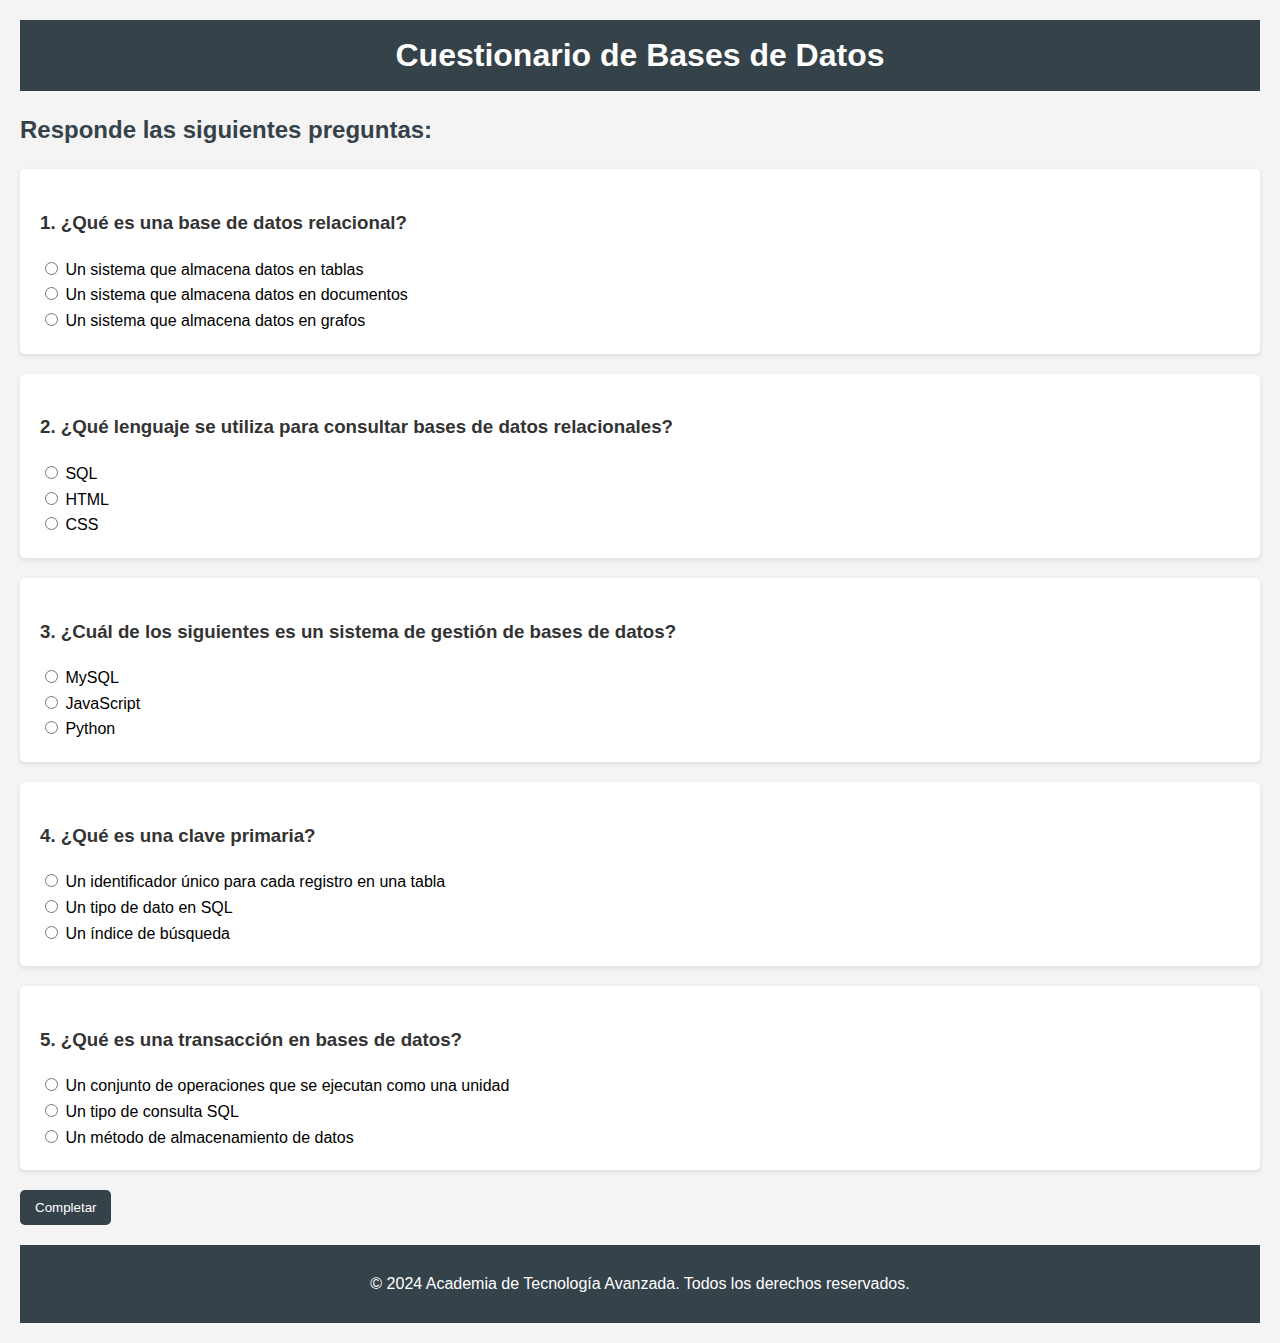
<file: cuestionarios/cuestionariodata.html>
<!DOCTYPE html>
<html lang="es">
<head>
    <meta charset="UTF-8">
    <meta name="viewport" content="width=device-width, initial-scale=1.0">
    <title>Cuestionario de Bases de Datos - Academia de Tecnología Avanzada</title>
    <link rel="stylesheet" href="../styles.css">
    <style>
        body {
            font-family: Arial, sans-serif;
            line-height: 1.6;
            margin: 0;
            padding: 20px;
            background-color: #f4f4f4;
        }
        h2 {
            color: #35424a;
        }
        section {
            background: #ffffff;
            padding: 20px;
            margin: 20px 0;
            border-radius: 5px;
            box-shadow: 0 2px 5px rgba(0,0,0,0.1);
        }
        .button {
            background-color: #35424a;
            color: white;
            padding: 10px 15px;
            border: none;
            border-radius: 5px;
            cursor: pointer;
        }
    </style>
</head>
<body>
    <header>
        <h1>Cuestionario de Bases de Datos</h1>
    </header>
    <main>
        <h2>Responde las siguientes preguntas:</h2>
        <form id="quizForm">
            <section>
                <h3>1. ¿Qué es una base de datos relacional?</h3>
                <label><input type="radio" name="q1" value="a"> Un sistema que almacena datos en tablas</label><br>
                <label><input type="radio" name="q1" value="b"> Un sistema que almacena datos en documentos</label><br>
                <label><input type="radio" name="q1" value="c"> Un sistema que almacena datos en grafos</label>
            </section>

            <section>
                <h3>2. ¿Qué lenguaje se utiliza para consultar bases de datos relacionales?</h3>
                <label><input type="radio" name="q2" value="a"> SQL</label><br>
                <label><input type="radio" name="q2" value="b"> HTML</label><br>
                <label><input type="radio" name="q2" value="c"> CSS</label>
            </section>

            <section>
                <h3>3. ¿Cuál de los siguientes es un sistema de gestión de bases de datos?</h3>
                <label><input type="radio" name="q3" value="a"> MySQL</label><br>
                <label><input type="radio" name="q3" value="b"> JavaScript</label><br>
                <label><input type="radio" name="q3" value="c"> Python</label>
            </section>

            <section>
                <h3>4. ¿Qué es una clave primaria?</h3>
                <label><input type="radio" name="q4" value="a"> Un identificador único para cada registro en una tabla</label><br>
                <label><input type="radio" name="q4" value="b"> Un tipo de dato en SQL</label><br>
                <label><input type="radio" name="q4" value="c"> Un índice de búsqueda</ label><br>
            </section>

            <section>
                <h3>5. ¿Qué es una transacción en bases de datos?</h3>
                <label><input type="radio" name="q5" value="a"> Un conjunto de operaciones que se ejecutan como una unidad</label><br>
                <label><input type="radio" name="q5" value="b"> Un tipo de consulta SQL</label><br>
                <label><input type="radio" name="q5" value="c"> Un método de almacenamiento de datos</label>
            </section>

            <button type="submit" class="button">Completar</button>
        </form>
        <div id="result" style="margin-top: 20px;"></div>
    </main>
    <footer>
        <p>&copy; 2024 Academia de Tecnología Avanzada. Todos los derechos reservados.</p>
    </footer>

    <script>
        document.getElementById('quizForm').onsubmit = function(event) {
            event.preventDefault(); // Evitar el envío del formulario

            // Verificar si todas las preguntas han sido respondidas
            const questions = [
                'q1', 'q2', 'q3', 'q4', 'q5'
            ];
            let allAnswered = true;
            let score = 0;

            questions.forEach((question, index) => {
                const selected = document.querySelector(`input[name="${question}"]:checked`);
                if (!selected) {
                    allAnswered = false;
                } else {
                    // Aquí puedes agregar la lógica para calcular el puntaje
                    if (index === 0 && selected.value === 'a') score++;
                    if (index === 1 && selected.value === 'a') score++;
                    if (index === 2 && selected.value === 'a') score++;
                    if (index === 3 && selected.value === 'a') score++;
                    if (index === 4 && selected.value === 'a') score++;
                }
            });

            if (!allAnswered) {
                alert('Por favor, responde todas las preguntas antes de completar el cuestionario.');
            } else {
                document.getElementById('result').innerHTML = `Has respondido correctamente ${score} de ${questions.length} preguntas.`;
            }
        };
    </script>
</body>
</html>
</file>
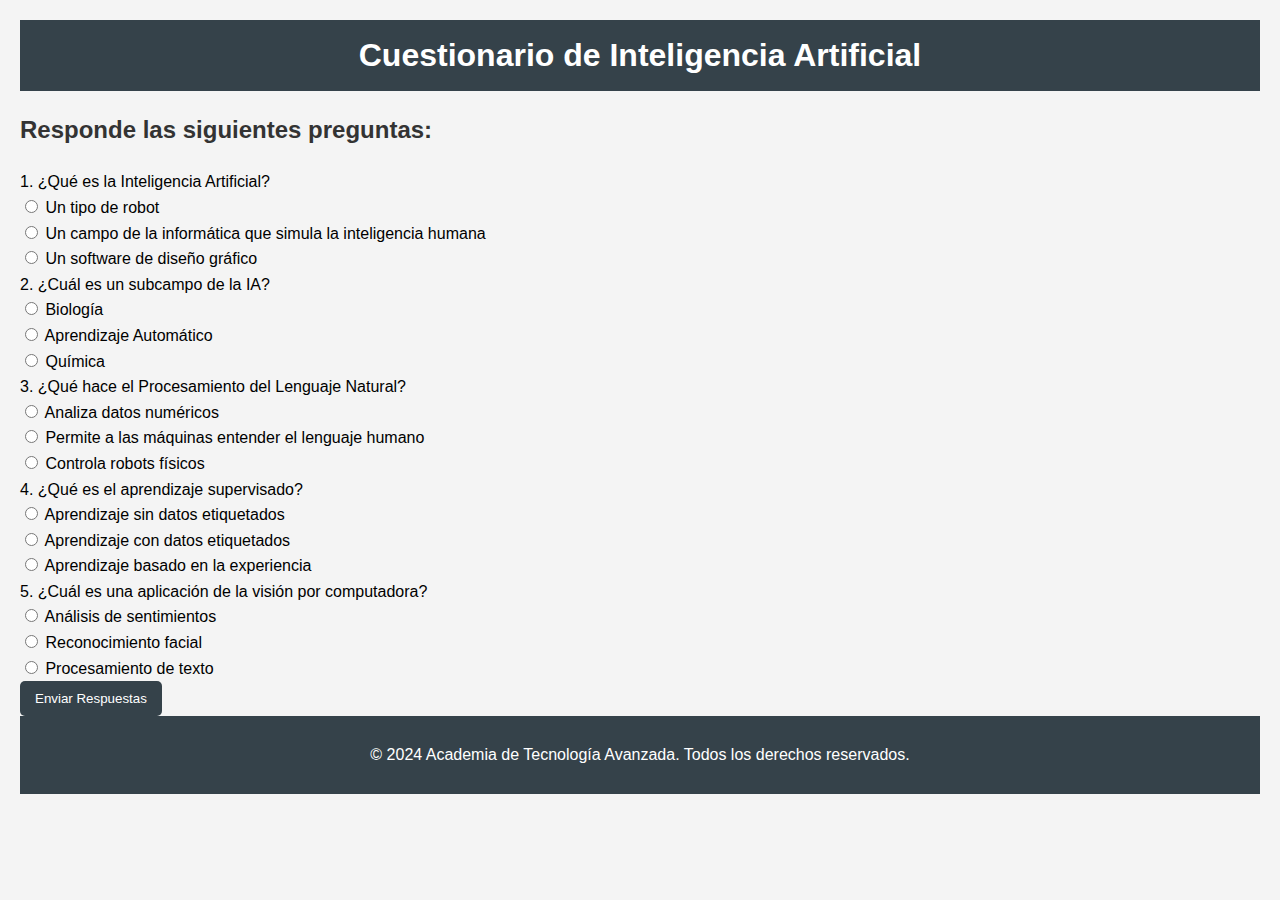
<file: cuestionarios/cuestionarioia.html>
<!DOCTYPE html>
<html lang="es">
<head>
    <meta charset="UTF-8">
    <meta name="viewport" content="width=device-width, initial-scale=1.0">
    <title>Cuestionario de Inteligencia Artificial</title>
    <link rel="stylesheet" href="../styles.css">
</head>
<body>
    <header>
        <h1>Cuestionario de Inteligencia Artificial</h1>
    </header>
    <main>
        <form id="quizForm">
            <h2>Responde las siguientes preguntas:</h2>

            <div>
                <label>1. ¿Qué es la Inteligencia Artificial?</label><br>
                <input type="radio" name="q1" value="a"> Un tipo de robot<br>
                <input type="radio" name="q1" value="b"> Un campo de la informática que simula la inteligencia humana<br>
                <input type="radio" name="q1" value="c"> Un software de diseño gráfico<br>
            </div>

            <div>
                <label>2. ¿Cuál es un subcampo de la IA?</label><br>
                <input type="radio" name="q2" value="a"> Biología<br>
                <input type="radio" name="q2" value="b"> Aprendizaje Automático<br>
                <input type="radio" name="q2" value="c"> Química<br>
            </div>

            <div>
                <label>3. ¿Qué hace el Procesamiento del Lenguaje Natural?</label><br>
                <input type="radio" name="q3" value="a"> Analiza datos numéricos<br>
                <input type="radio" name="q3" value="b"> Permite a las máquinas entender el lenguaje humano<br>
                <input type="radio" name="q3" value="c"> Controla robots físicos<br>
            </div>

            <div>
                <label>4. ¿Qué es el aprendizaje supervisado?</label><br>
                <input type="radio" name="q4" value="a"> Aprendizaje sin datos etiquetados<br>
                <input type="radio" name="q4" value="b"> Aprendizaje con datos etiquetados<br>
                <input type="radio" name="q4" value="c"> Aprendizaje basado en la experiencia<br>
            </div>

            <div>
                <label>5. ¿Cuál es una aplicación de la visión por computadora?</label><br>
                <input type="radio" name="q5" value="a"> Análisis de sentimientos<br>
                <input type="radio" name="q5" value="b"> Reconocimiento facial<br>
                <input type="radio" name="q5" value="c"> Procesamiento de texto<br>
            </div>

            <button type="submit">Enviar Respuestas</button>
        </form>
    </main>
    <footer>
        <p>&copy; 2024 Academia de Tecnología Avanzada. Todos los derechos reservados.</p>
    </footer>

    <script>
        document.getElementById('quizForm').onsubmit = function(event) {
            event.preventDefault(); // Evitar el envío del formulario

            // Verificar si todas las preguntas han sido respondidas
            const questions = [
                'q1', 'q2', 'q3', 'q4', 'q5'
            ];
            let allAnswered = true;
            let score = 0;

            questions.forEach((question, index) => {
                const selected = document.querySelector(`input[name="${question}"]:checked`);
                if (!selected) {
                    allAnswered = false;
                } else {
                    // Aquí puedes agregar la lógica para calcular el puntaje
                    if (index === 0 && selected.value === 'b') score++;
                    if (index === 1 && selected.value === 'b') score++;
                    if (index === 2 && selected.value === 'b') score++;
                    if (index === 3 && selected.value === 'b') score++;
                    if (index === 4 && selected.value === 'b') score++;
                }
            });

            if (!allAnswered) {
                alert('Por favor, responde todas las preguntas antes de completar el cuestionario.');
            } else {
                document.getElementById('result').innerHTML = `Has respondido correctamente ${score} de ${questions.length} preguntas.`;
            }
        };
    </script>
</body>
</html>
</file>
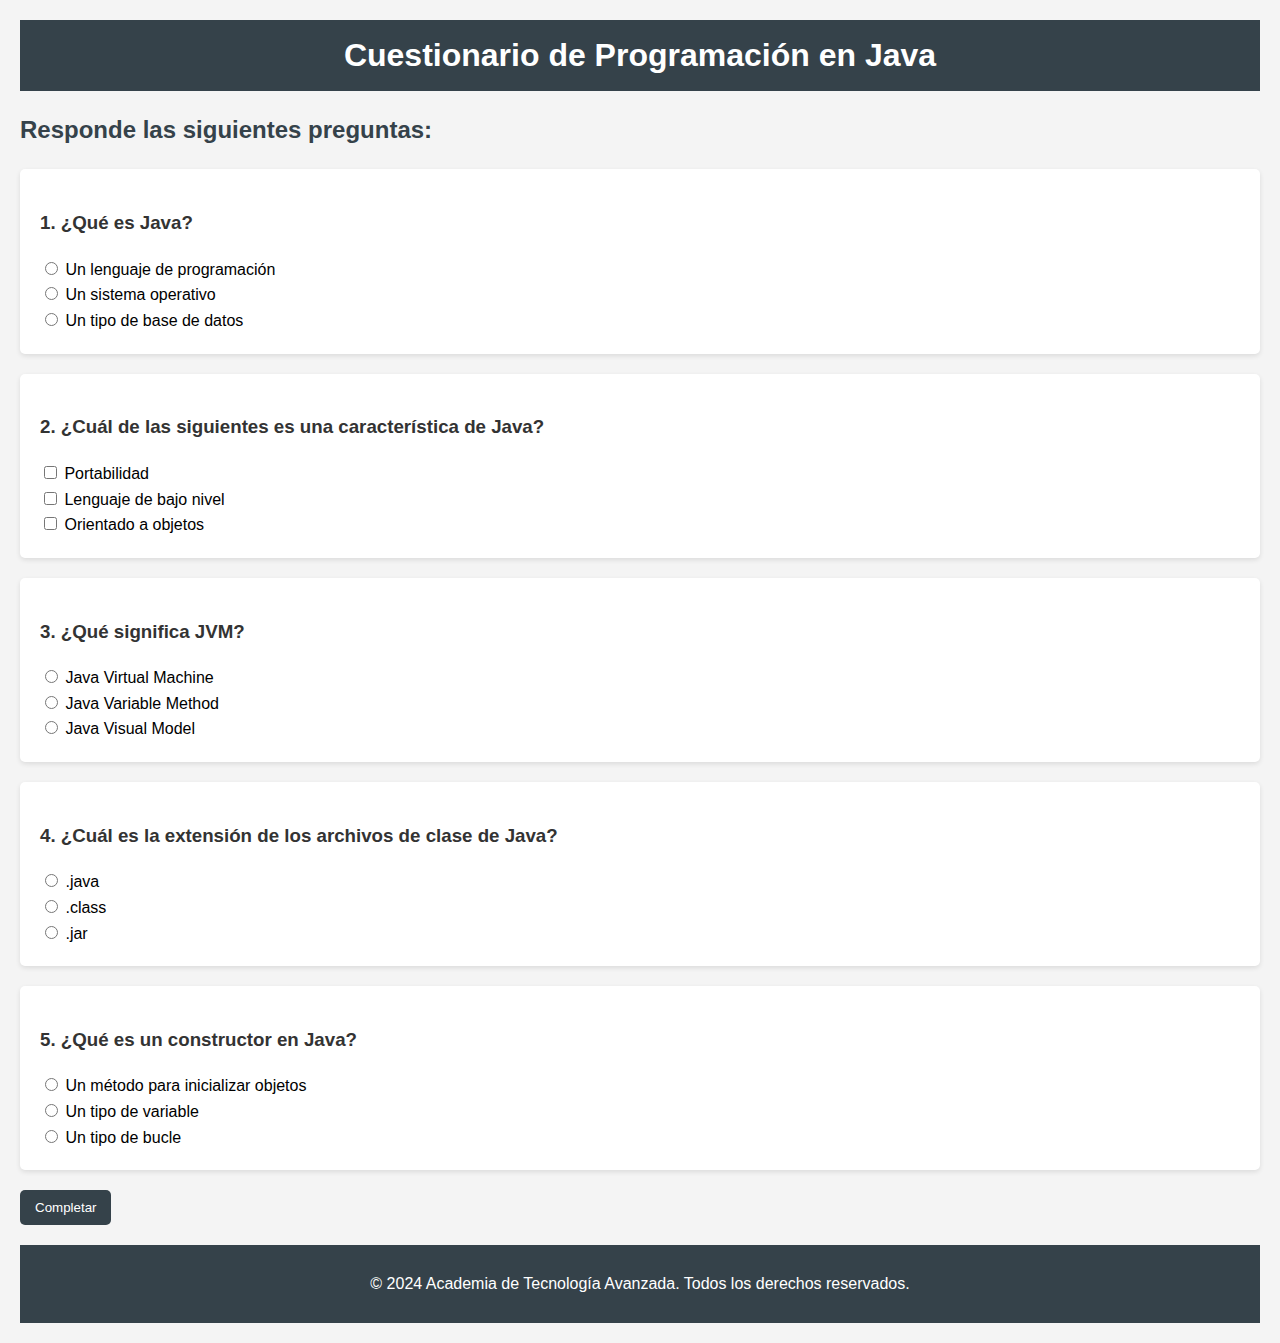
<file: cuestionarios/cuestionariojava.html>
<!DOCTYPE html>
<html lang="es">
<head>
    <meta charset="UTF-8">
    <meta name="viewport" content="width=device-width, initial-scale=1.0">
    <title>Cuestionario de Java - Academia de Tecnología Avanzada</title>
    <link rel="stylesheet" href="../styles.css">
    <style>
        body {
            font-family: Arial, sans-serif;
            line-height: 1.6;
            margin: 0;
            padding: 20px;
            background-color: #f4f4f4;
        }
        h2 {
            color: #35424a;
        }
        section {
            background: #ffffff;
            padding: 20px;
            margin: 20px 0;
            border-radius: 5px;
            box-shadow: 0 2px 5px rgba(0,0,0,0.1);
        }
        .button {
            background-color: #35424a;
            color: white;
            padding: 10px 15px;
            border: none;
            border-radius: 5px;
            cursor: pointer;
        }
    </style>
</head>
<body>
    <header>
        <h1>Cuestionario de Programación en Java</h1>
    </header>
    <main>
        <h2>Responde las siguientes preguntas:</h2>
        <form id="quizForm">
            <section>
                <h3>1. ¿Qué es Java?</h3>
                <label><input type="radio" name="q1" value="a"> Un lenguaje de programación</label><br>
                <label><input type="radio" name="q1" value="b"> Un sistema operativo</label><br>
                <label><input type="radio" name="q1" value="c"> Un tipo de base de datos</label>
            </section>

            <section>
                <h3>2. ¿Cuál de las siguientes es una característica de Java?</h3>
                <label><input type="checkbox" name="q2" value="a"> Portabilidad</label><br>
                <label><input type="checkbox" name="q2" value="b"> Lenguaje de bajo nivel</label><br>
                <label><input type="checkbox" name="q2" value="c"> Orientado a objetos</label>
            </section>

            <section>
                <h3>3. ¿Qué significa JVM?</h3>
                <label><input type="radio" name="q3" value="a"> Java Virtual Machine</label><br>
                <label><input type="radio" name="q3" value="b"> Java Variable Method</label><br>
                <label><input type="radio" name="q3" value="c"> Java Visual Model</label>
            </section>

            <section>
                <h3>4. ¿Cuál es la extensión de los archivos de clase de Java?</h3>
                <label><input type="radio" name="q4" value="a"> .java</label><br>
                <label><input type="radio" name="q4" value="b"> .class</label><br>
                <label><input type="radio" name="q4" value="c"> .jar</label>
            </section>

            <section>
                <h3>5. ¿Qué es un constructor en Java?</h3>
                <label><input type="radio" name="q5" value="a"> Un método para inicializar objetos</label><br>
                <label><input type="radio" name="q5" value="b"> Un tipo de variable</label><br>
                <label><input type="radio" name="q5" value="c"> Un tipo de bucle</label>
            </section>

            <button type="submit" class="button">Completar</button>
        </form>
        <div id="result" style="margin-top: 20px;"></div>
    </main>
    <footer>
        <p>&copy; 2024 Academia de Tecnología Avanzada. Todos los derechos reservados.</p>
    </footer>

    <script>
        document.getElementById('quizForm').onsubmit = function(event) {
            event.preventDefault(); // Evitar el envío del formulario

            // Verificar si todas las preguntas han sido respondidas
            const questions = [
                'q1', 'q2', 'q3', 'q4', 'q5'
            ];
            let allAnswered = true;
            let score = 0;

            questions.forEach((question, index) => {
                const selected = document.querySelector(`input[name="${question}"]:checked`);
                if (!selected) {
                    allAnswered = false;
                } else {
                    // Aquí puedes agregar la lógica para calcular el puntaje
                    // Por ejemplo, si la respuesta correcta es 'a' para la pregunta 1
                    if (index === 0 && selected.value === 'a') score++;
                    if (index === 1 && selected.value === 'a') score++; // Ejemplo
                    if (index === 2 && selected.value === 'a') score++; // Ejemplo
                    if (index === 3 && selected.value === 'b') score++; // Ejemplo
                    if (index === 4 && selected.value === 'a') score++; // Ejemplo
                }
            });

            if (!allAnswered) {
                alert('Por favor, responde todas las preguntas antes de completar el cuestionario.');
            } else {
                document.getElementById('result').innerHTML = `Has respondido correctamente ${score} de ${questions.length} preguntas.`;
            }
        };
    </script>
</body>
</html>
</file>
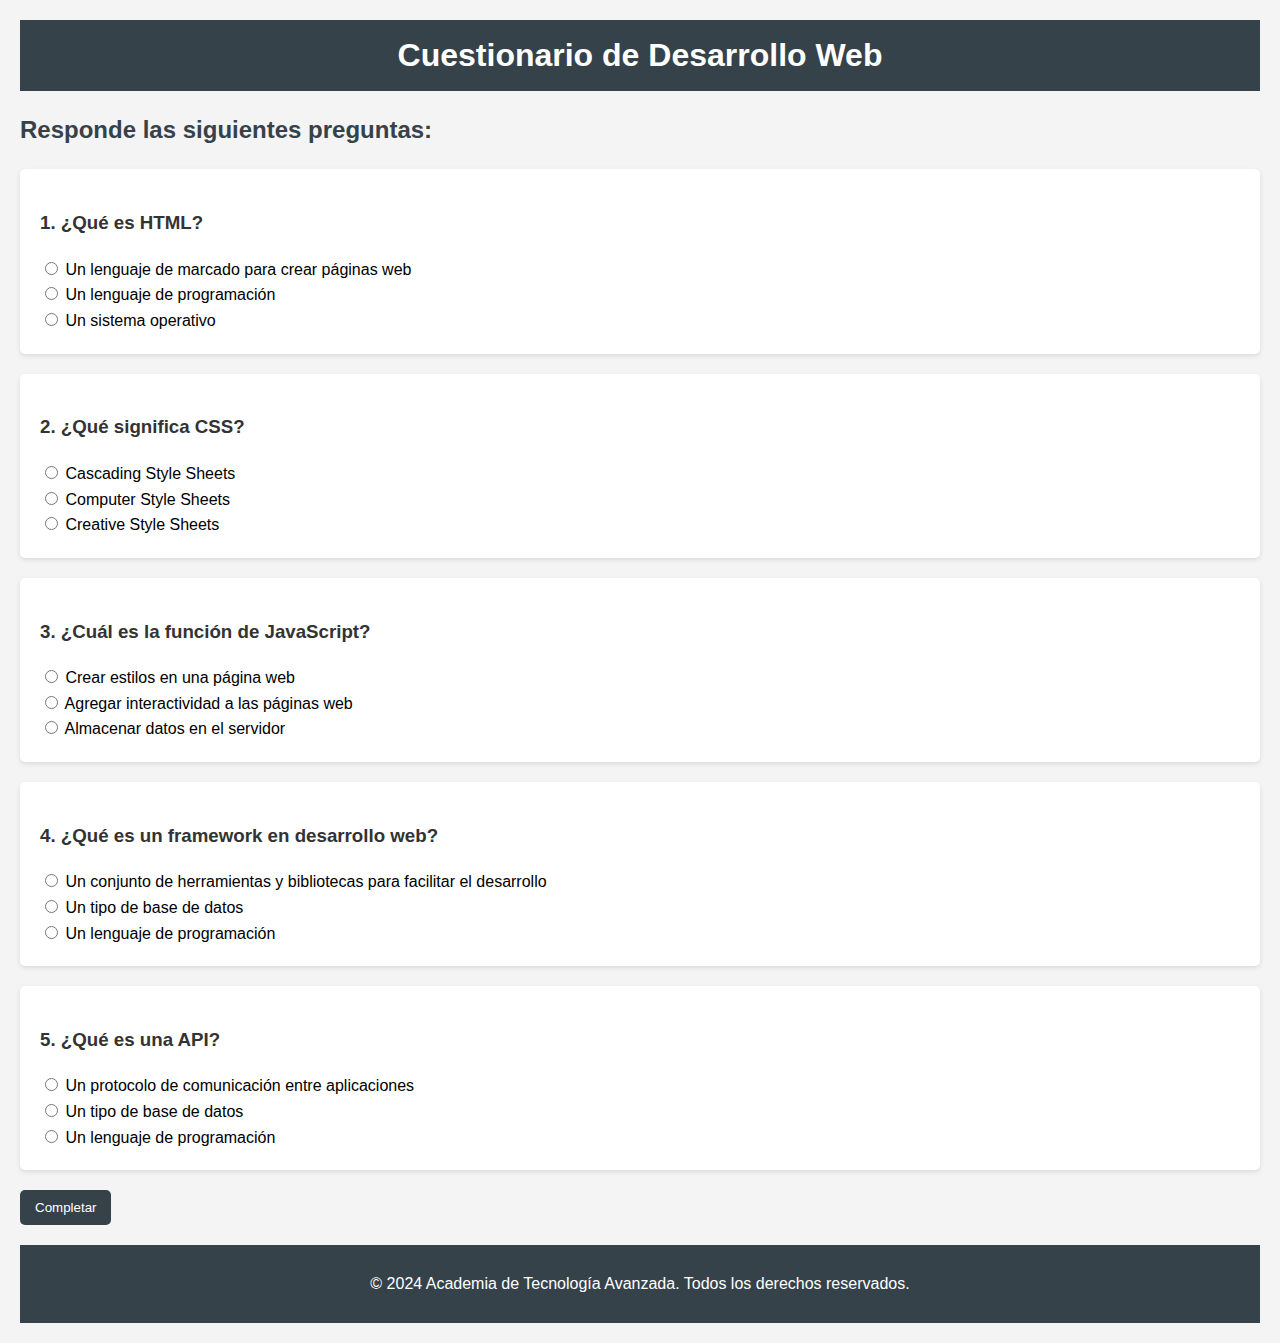
<file: cuestionarios/cuestionarioweb.html>
<!DOCTYPE html>
<html lang="es">
<head>
    <meta charset="UTF-8">
    <meta name="viewport" content="width=device-width, initial-scale=1.0">
    <title>Cuestionario de Desarrollo Web - Academia de Tecnología Avanzada</title>
    <link rel="stylesheet" href="../styles.css">
    <style>
        body {
            font-family: Arial, sans-serif;
            line-height: 1.6;
            margin: 0;
            padding: 20px;
            background-color: #f4f4f4;
        }
        h2 {
            color: #35424a;
        }
        section {
            background: #ffffff;
            padding: 20px;
            margin: 20px 0;
            border-radius: 5px;
            box-shadow: 0 2px 5px rgba(0,0,0,0.1);
        }
        .button {
            background-color: #35424a;
            color: white;
            padding: 10px 15px;
            border: none;
            border-radius: 5px;
            cursor: pointer;
        }
    </style>
</head>
<body>
    <header>
        <h1>Cuestionario de Desarrollo Web</h1>
    </header>
    <main>
        <h2>Responde las siguientes preguntas:</h2>
        <form id="quizForm">
            <section>
                <h3>1. ¿Qué es HTML?</h3>
                <label><input type="radio" name="q1" value="a"> Un lenguaje de marcado para crear páginas web</label><br>
                <label><input type="radio" name="q1" value="b"> Un lenguaje de programación</label><br>
                <label><input type="radio" name="q1" value="c"> Un sistema operativo</label>
            </section>

            <section>
                <h3>2. ¿Qué significa CSS?</h3>
                <label><input type="radio" name="q2" value="a"> Cascading Style Sheets</label><br>
                <label><input type="radio" name="q2" value="b"> Computer Style Sheets</label><br>
                <label><input type="radio" name="q2" value="c"> Creative Style Sheets</label>
            </section>

            <section>
                <h3>3. ¿Cuál es la función de JavaScript?</h3>
                <label><input type="radio" name="q3" value="a"> Crear estilos en una página web</label><br>
                <label><input type="radio" name="q3" value="b"> Agregar interactividad a las páginas web</label><br>
                <label><input type="radio" name="q3" value="c"> Almacenar datos en el servidor</label>
            </section>

            <section>
                <h3>4. ¿Qué es un framework en desarrollo web?</h3>
                <label><input type="radio" name="q4" value="a"> Un conjunto de herramientas y bibliotecas para facilitar el desarrollo</label><br>
                <label><input type="radio" name="q4" value="b"> Un tipo de base de datos</label><br>
                <label><input type="radio" name="q4" value="c"> Un lenguaje de programación</label>
            </section>

            <section>
                <h3>5. ¿Qué es una API?</h3>
                <label><input type="radio" name="q5" value="a"> Un protocolo de comunicación entre aplicaciones</label><br>
                <label><input type="radio" name="q5" value="b"> Un tipo de base de datos</label><br>
                <label><input type="radio" name="q5" value="c"> Un lenguaje de programación</label>
            </section>

            <button type="submit" class="button">Completar</button>
        </form>
        <div id="result" style="margin-top: 20px;"></div>
    </main>
    <footer>
        <p>&copy; 2024 Academia de Tecnología Avanzada. Todos los derechos reservados.</p>
    </footer>

    <script>
        document.getElementById('quizForm').onsubmit = function(event) {
            event.preventDefault(); // Evitar el envío del formulario

            // Verificar si todas las preguntas han sido respondidas
            const questions = [
                'q1', 'q2', 'q3', 'q4', 'q5'
            ];
            let allAnswered = true;
            let score = 0;

            questions.forEach((question, index) => {
                const selected = document.querySelector(`input[name="${question}"]:checked`);
                if (!selected) {
                    allAnswered = false;
                } else {
                    // Aquí puedes agregar la lógica para calcular el puntaje
                    if (index === 0 && selected.value === 'a') score++;
                    if (index === 1 && selected.value === 'a') score++;
                    if (index === 2 && selected.value === 'b') score++;
                    if (index === 3 && selected.value === 'a') score++;
                    if (index === 4 && selected.value === 'a') score++;
                }
            });

            if (!allAnswered) {
                alert('Por favor, responde todas las preguntas antes de completar el cuestionario.');
            } else {
                document.getElementById('result').innerHTML = `Has respondido correctamente ${score} de ${questions.length} preguntas.`;
            }
        };
    </script>
</body>
</html>
</file>
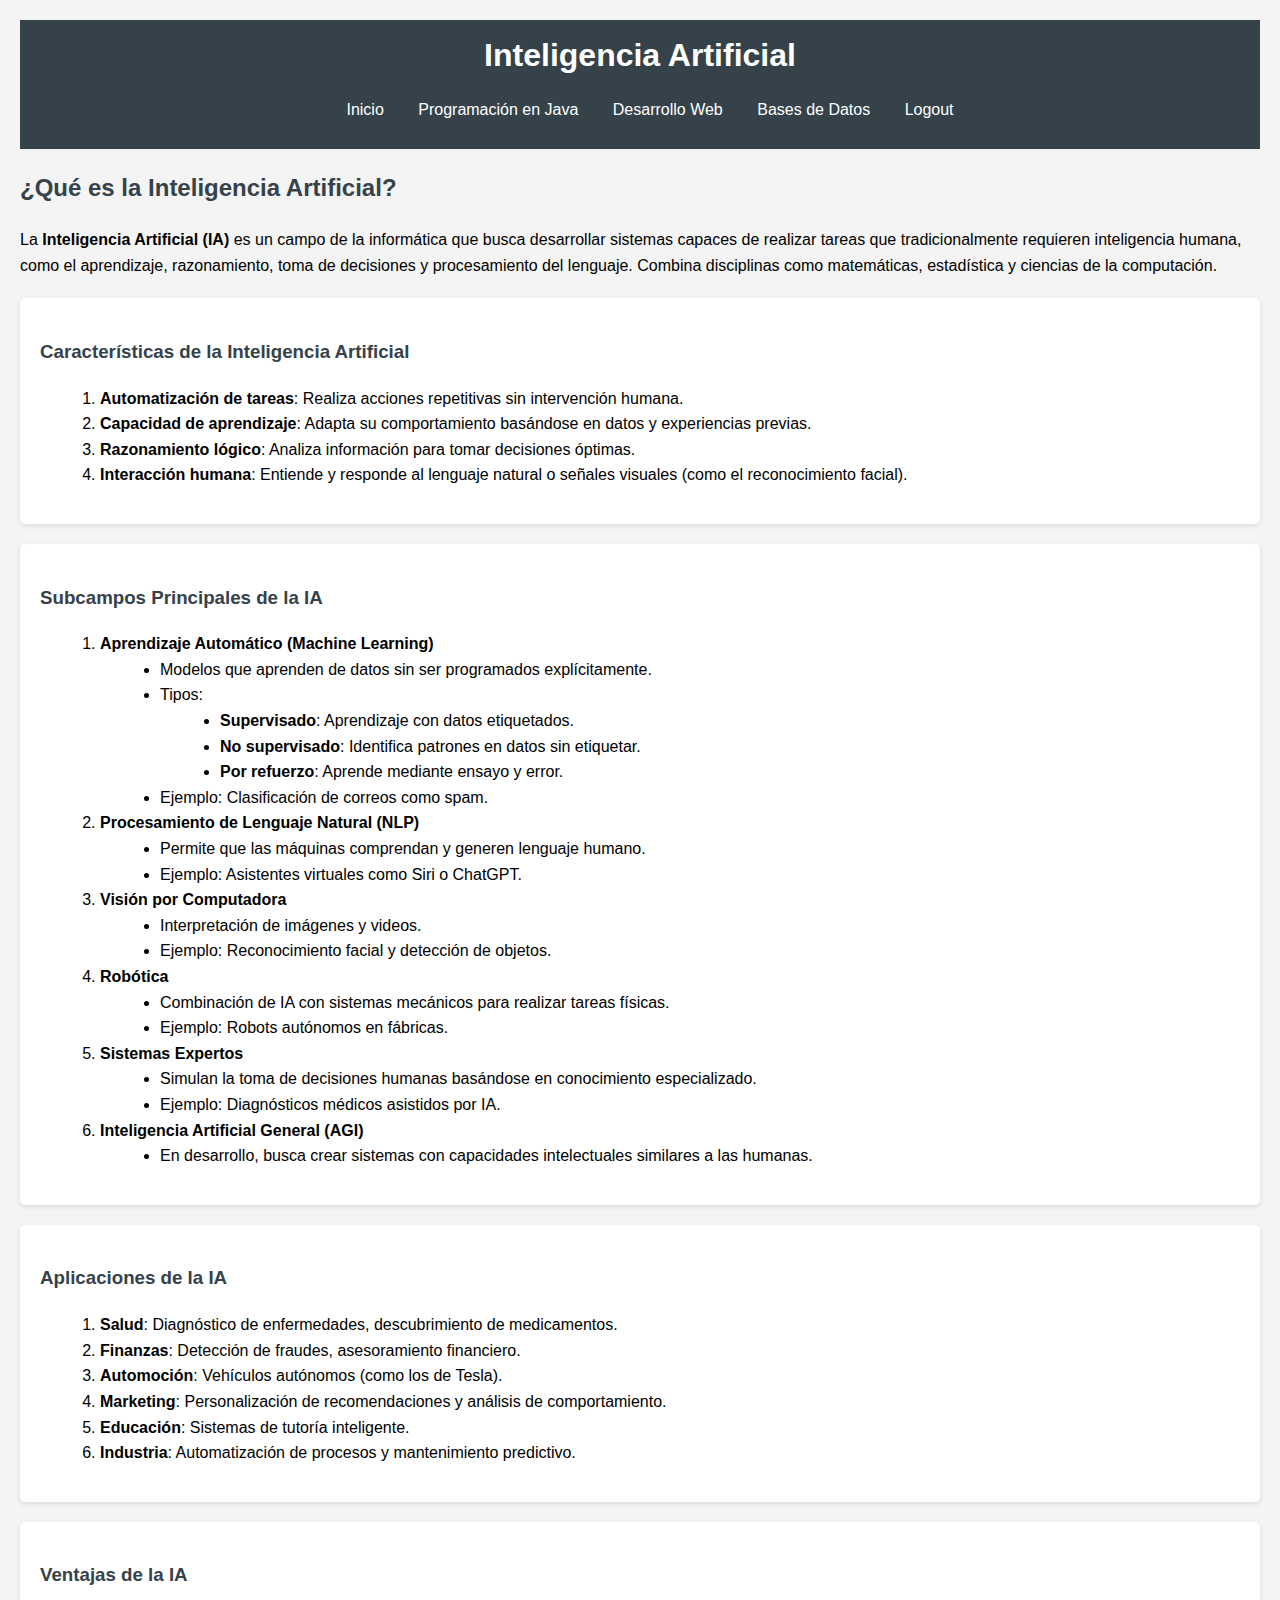
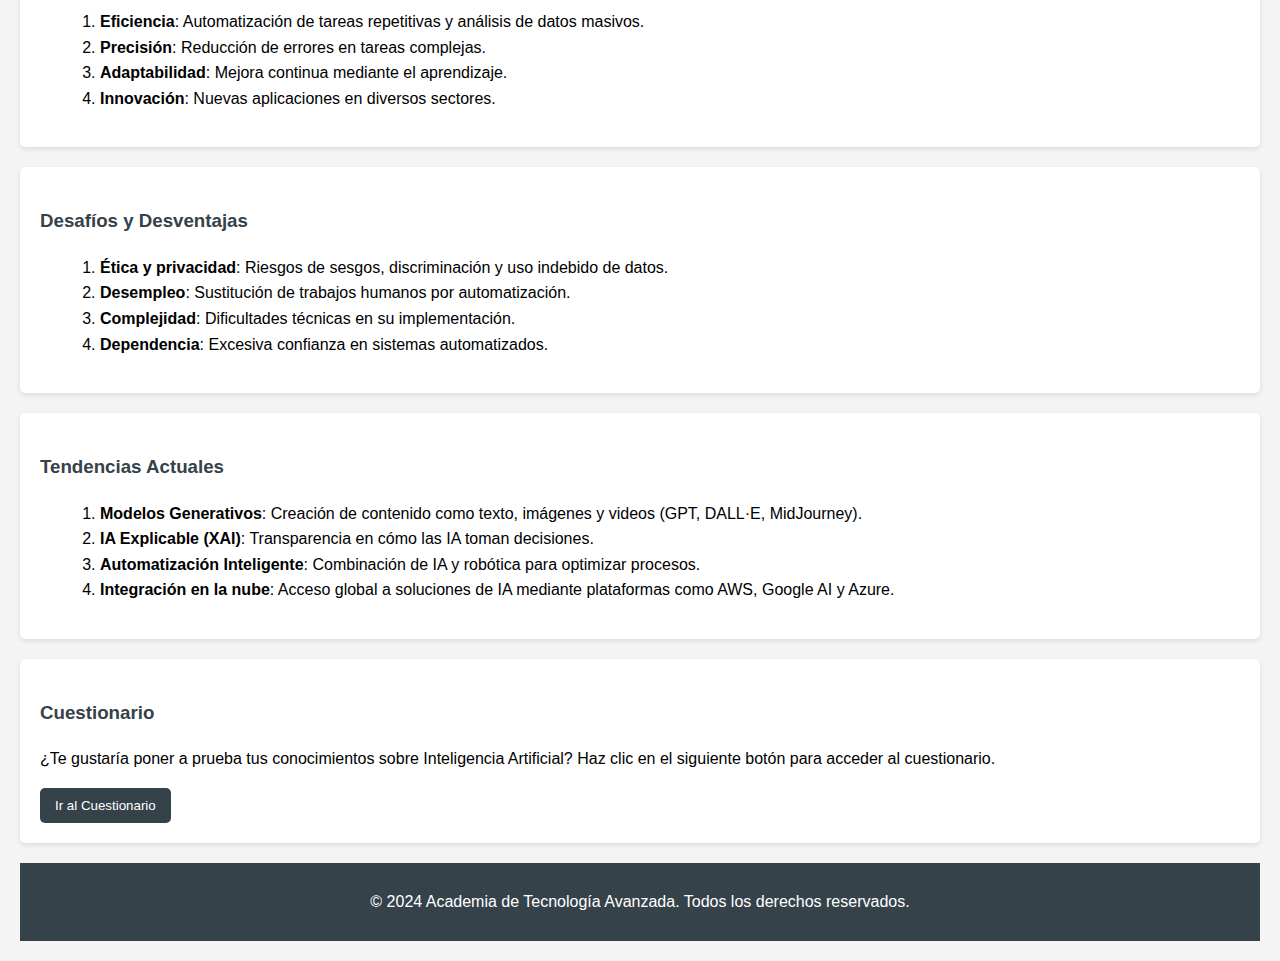
<file: cursos/ai.html>
<!DOCTYPE html>
<html lang="es">
<head>
    <meta charset="UTF-8">
    <meta name="viewport" content="width=device-width, initial-scale=1.0">
    <title>Inteligencia Artificial - Academia de Tecnología Avanzada</title>
    <link rel="stylesheet" href="../styles.css">
    <style>
        body {
            font-family: Arial, sans-serif;
            line-height: 1.6;
            margin: 0;
            padding: 20px;
            background-color: #f4f4f4;
        }
        header {
            background: #35424a;
            color: #ffffff;
            padding: 10px 0;
            text-align: center;
        }
        nav ul {
            list-style: none;
            padding: 0;
        }
        nav ul li {
            display: inline;
            margin: 0 15px;
        }
        nav ul li a {
            color: #ffffff;
            text-decoration: none;
        }
        h2, h3 {
            color: #35424a;
        }
        section {
            background: #ffffff;
            padding: 20px;
            margin: 20px 0;
            border-radius: 5px;
            box-shadow: 0 2px 5px rgba(0,0,0,0.1);
        }
        ol {
            margin-left: 20px;
        }
        ul {
            list-style-type: disc;
            margin-left: 20px;
        }
    </style>
</head>
<body>
    <header>
        <h1>Inteligencia Artificial</h1>
        <nav>
            <ul>
                <li><a href="../index.html">Inicio</a></li>
                <li><a href="./java.html" class="course-link">Programación en Java</a></li>
                <li><a href="./web.html">Desarrollo Web</a></li>
                <li><a href="./databases.html">Bases de Datos</a></li>
                <li><a href="#" id="logoutBtn" onclick="logout()">Logout</a></li>
            </ul>
        </nav>
    </header>
    <main>
        <h2>¿Qué es la Inteligencia Artificial?</h2>
        <p>La <strong>Inteligencia Artificial (IA)</strong> es un campo de la informática que busca desarrollar sistemas capaces de realizar tareas que tradicionalmente requieren inteligencia humana, como el aprendizaje, razonamiento, toma de decisiones y procesamiento del lenguaje. Combina disciplinas como matemáticas, estadística y ciencias de la computación.</p>

        <section>
            <h3>Características de la Inteligencia Artificial</h3>
            <ol>
                <li><strong>Automatización de tareas</strong>: Realiza acciones repetitivas sin intervención humana.</li>
                <li><strong>Capacidad de aprendizaje</strong>: Adapta su comportamiento basándose en datos y experiencias previas.</li>
                <li><strong>Razonamiento lógico</strong>: Analiza información para tomar decisiones óptimas.</li>
                <li><strong>Interacción humana</strong>: Entiende y responde al lenguaje natural o señales visuales (como el reconocimiento facial).</li>
            </ol>
        </section>

        <section>
            <h3>Subcampos Principales de la IA</h3>
            <ol>
                <li><strong>Aprendizaje Automático (Machine Learning)</strong>
                    <ul>
                        <li>Modelos que aprenden de datos sin ser programados explícitamente.</li>
                        <li>Tipos:
                            <ul>
                                <li><strong>Supervisado</strong>: Aprendizaje con datos etiquetados.</li>
                                <li><strong>No supervisado</strong>: Identifica patrones en datos sin etiquetar.</li>
                                <li><strong>Por refuerzo</strong>: Aprende mediante ensayo y error.</li>
                            </ul>
                        </li>
                        <li>Ejemplo: Clasificación de correos como spam.</li>
                    </ul>
                </li>
                <li><strong>Procesamiento de Lenguaje Natural (NLP)</strong>
                    <ul>
                        <li>Permite que las máquinas comprendan y generen lenguaje humano.</li>
                        <li>Ejemplo: Asistentes virtuales como Siri o ChatGPT.</li>
                    </ul>
                </li>
                <li><strong>Visión por Computadora</strong>
                    <ul>
                        <li>Interpretación de imágenes y videos.</li>
                        <li>Ejemplo: Reconocimiento facial y detección de objetos.</li>
                    </ul>
                </li>
                <li><strong>Robótica</strong>
                    <ul>
                        <li>Combinación de IA con sistemas mecánicos para realizar tareas físicas.</li>
                        <li>Ejemplo: Robots autónomos en fábricas.</li>
                    </ul>
                </li>
                <li><strong>Sistemas Expertos</strong>
                    <ul>
                        <li>Simulan la toma de decisiones humanas basándose en conocimiento especializado.</li>
                        <li>Ejemplo: Diagnósticos médicos asistidos por IA.</li>
                    </ul>
                </li>
                <li><strong>Inteligencia Artificial General (AGI)</strong>
                    <ul>
                        <li>En desarrollo, busca crear sistemas con capacidades intelectuales similares a las humanas.</li>
                    </ul>
                </li>
            </ol>
        </section>

        <section>
            <h3>Aplicaciones de la IA</h3>
            <ol>
                <li><strong>Salud</strong>: Diagnóstico de enfermedades, descubrimiento de medicamentos.</li>
                <li><strong>Finanzas</strong>: Detección de fraudes, asesoramiento financiero.</li>
                <li><strong>Automoción</strong>: Vehículos autónomos (como los de Tesla).</li>
                <li><strong>Marketing</strong>: Personalización de recomendaciones y análisis de comportamiento.</li>
                <li><strong>Educación</strong>: Sistemas de tutoría inteligente.</li>
                <li><strong>Industria</strong>: Automatización de procesos y mantenimiento predictivo.</li>
            </ol>
        </section>

        <section>
            <h3>Ventajas de la IA</h3>
            <ol>
                <li><strong>Eficiencia</strong>: Automatización de tareas repetitivas y análisis de datos masivos.</li>
                <li><strong>Precisión</strong>: Reducción de errores en tareas complejas.</li>
                <li><strong>Adaptabilidad</strong>: Mejora continua mediante el aprendizaje.</li>
                <li><strong>Innovación</strong>: Nuevas aplicaciones en diversos sectores.</li>
            </ol>
        </section>

        <section>
            <h3>Desafíos y Desventajas</h3>
            <ol>
                <li><strong>Ética y privacidad</strong>: Riesgos de sesgos, discriminación y uso indebido de datos.</li>
                <li><strong>Desempleo</strong>: Sustitución de trabajos humanos por automatización.</li>
                <li><strong>Complejidad</strong>: Dificultades técnicas en su implementación.</li>
                <li><strong>Dependencia</strong>: Excesiva confianza en sistemas automatizados.</li>
            </ol>
        </section>

        <section>
            <h3>Tendencias Actuales</h3>
            <ol>
                <li><strong>Modelos Generativos</strong>: Creación de contenido como texto, imágenes y videos (GPT, DALL·E, MidJourney).</li>
                <li><strong>IA Explicable (XAI)</strong>: Transparencia en cómo las IA toman decisiones.</li>
                <li><strong>Automatización Inteligente</strong>: Combinación de IA y robótica para optimizar procesos.</li>
                <li><strong>Integración en la nube</strong>: Acceso global a soluciones de IA mediante plataformas como AWS, Google AI y Azure.</li>
            </ol>
        </section>
        <section>
            <h3>Cuestionario</h3>
            <p>¿Te gustaría poner a prueba tus conocimientos sobre Inteligencia Artificial? Haz clic en el siguiente botón para acceder al cuestionario.</p>
            <button onclick="window.location.href='../cuestionarios/cuestionarioia.html'">Ir al Cuestionario</button>
        </section>
    </main>
    <footer>
        <p>&copy; 2024 Academia de Tecnología Avanzada. Todos los derechos reservados.</p>
    </footer>

    <script src="../script.js"></script>
</body>
</html>
</file>
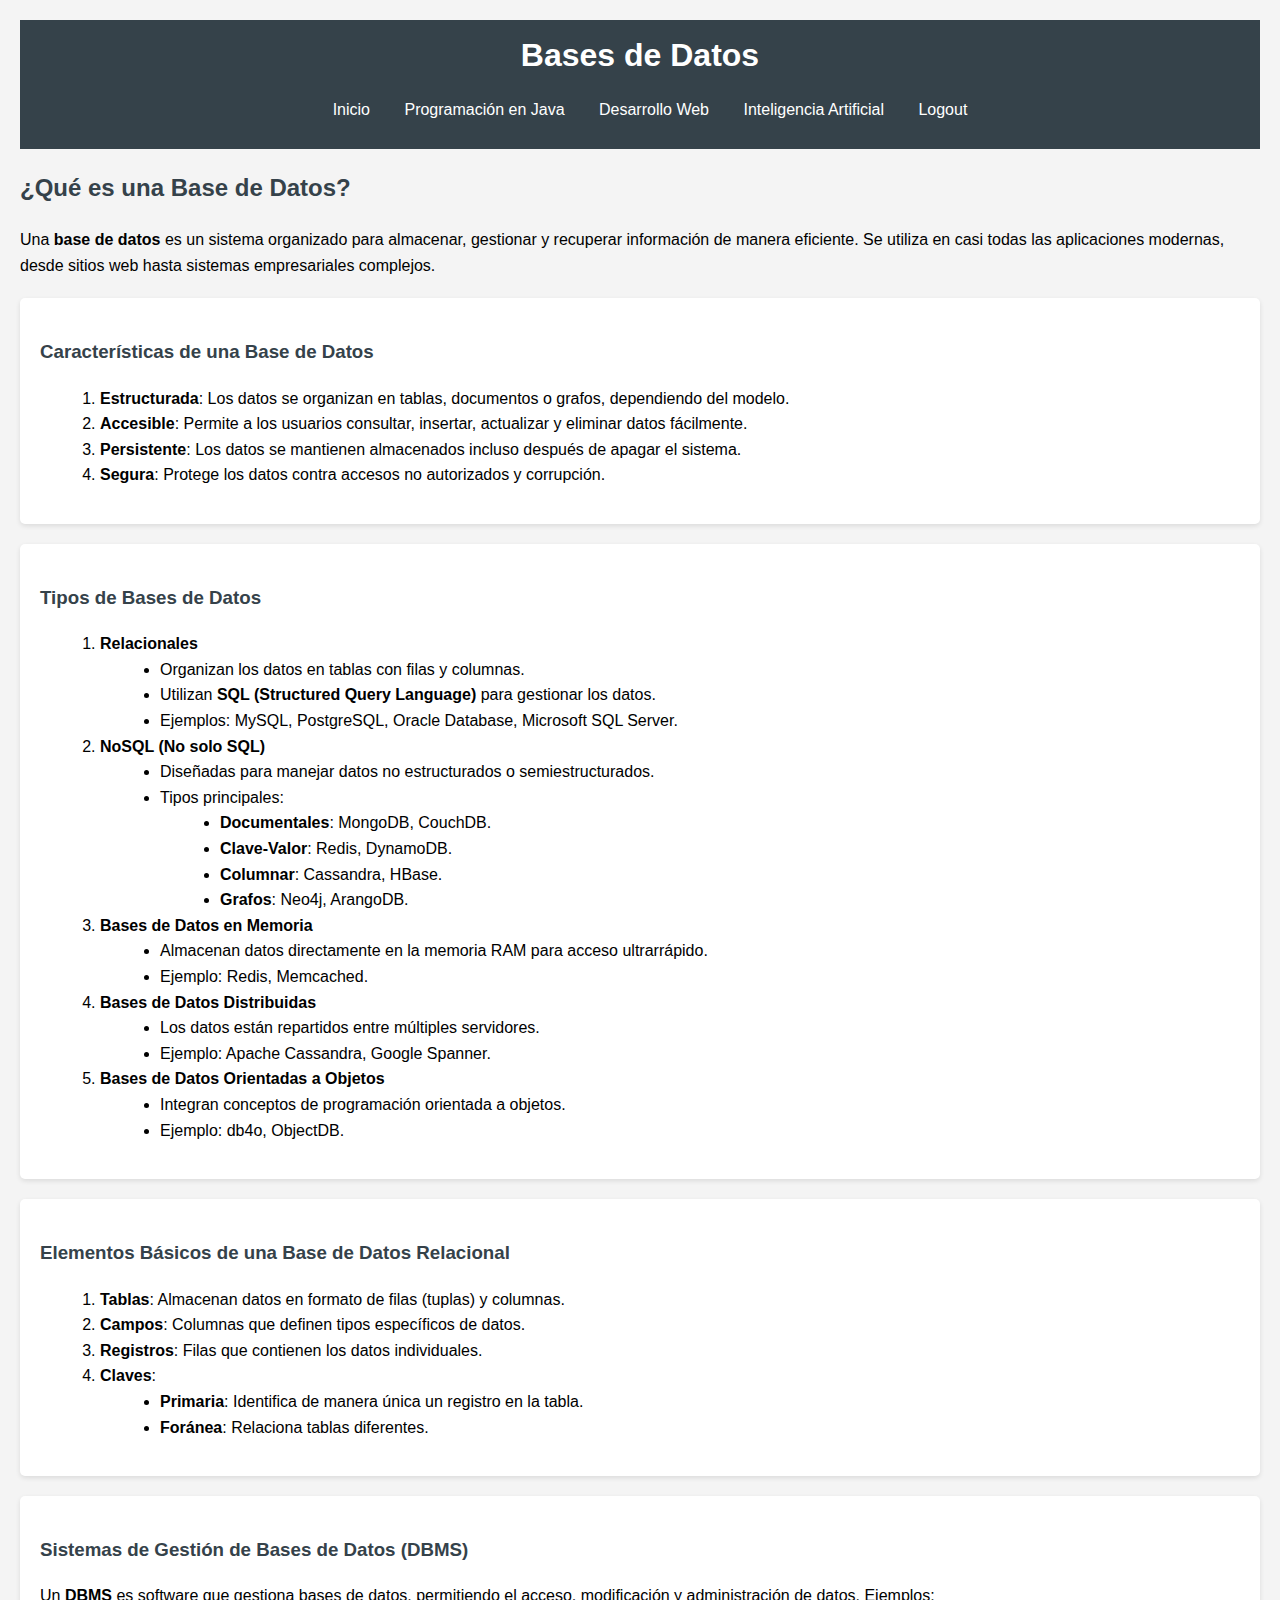
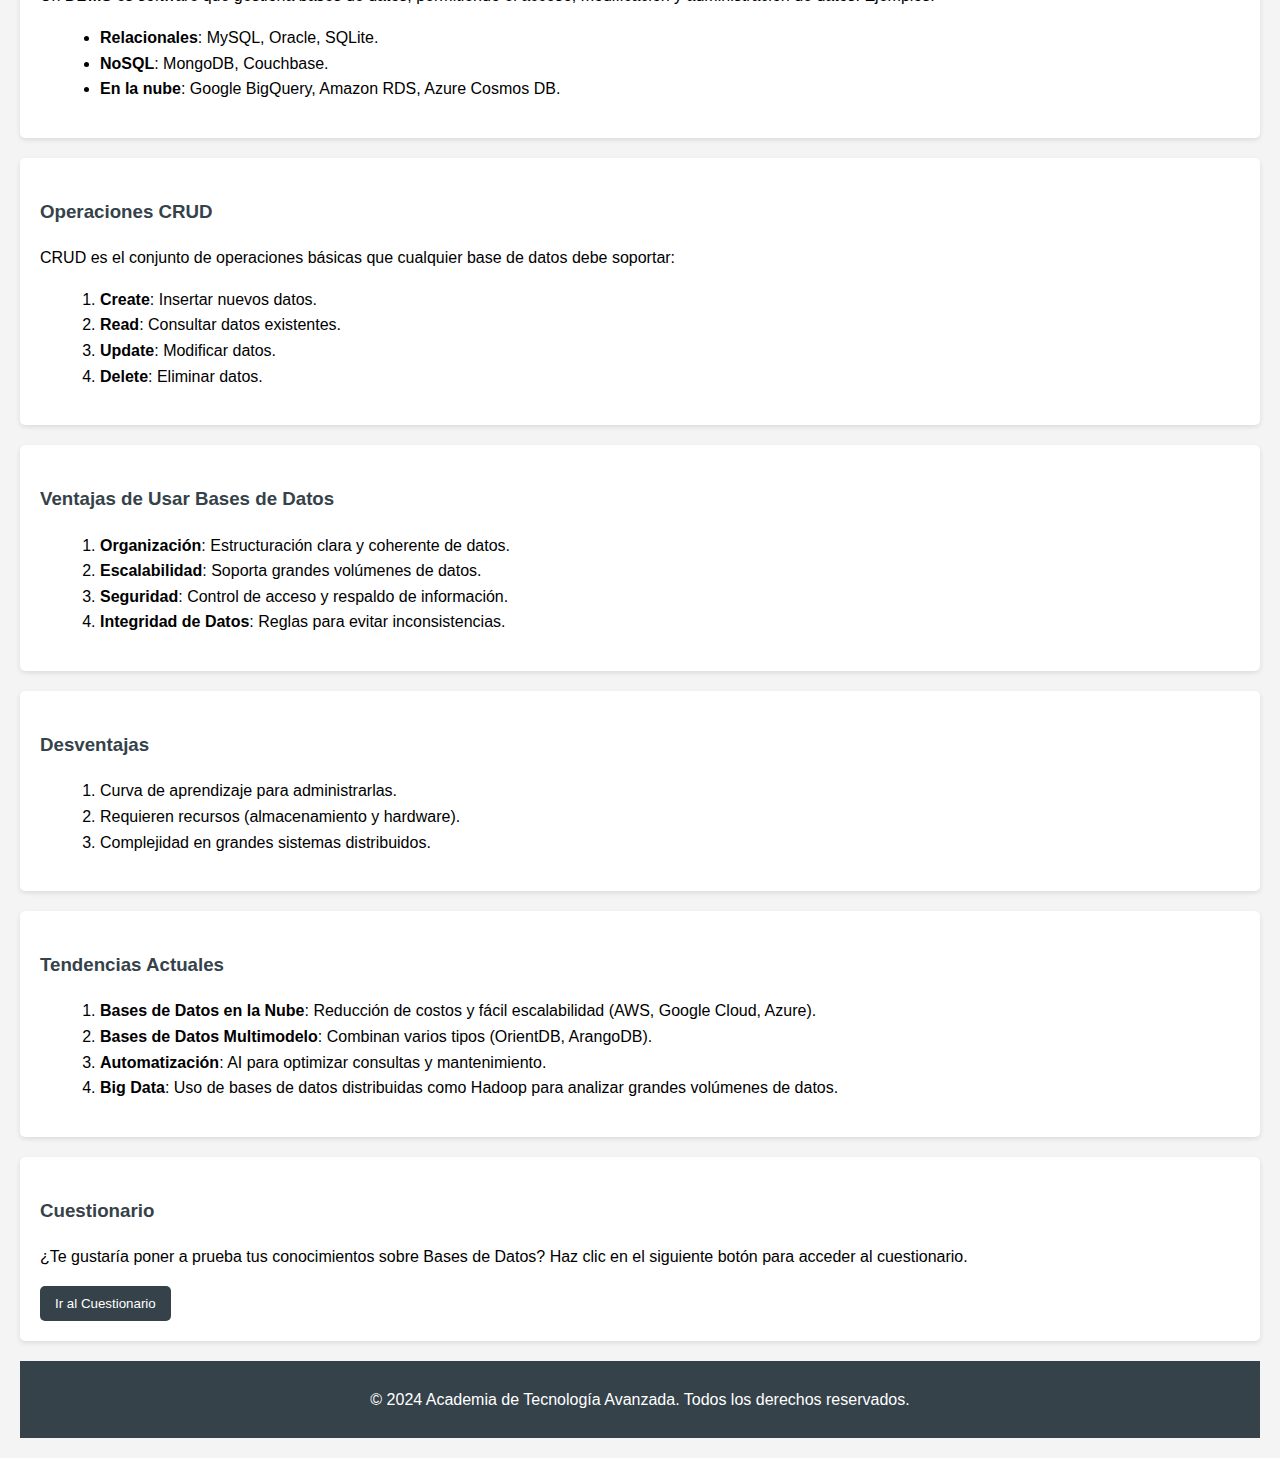
<file: cursos/databases.html>
<!DOCTYPE html>
<html lang="es">
<head>
    <meta charset="UTF-8">
    <meta name="viewport" content="width=device-width, initial-scale=1.0">
    <title>Bases de Datos - Academia de Tecnología Avanzada</title>
    <link rel="stylesheet" href="../styles.css">
    <style>
        body {
            font-family: Arial, sans-serif;
            line-height: 1.6;
            margin: 0;
            padding: 20px;
            background-color: #f4f4f4;
        }
        header {
            background: #35424a;
            color: #ffffff;
            padding: 10px 0;
            text-align: center;
        }
        nav ul {
            list-style: none;
            padding: 0;
        }
        nav ul li {
            display: inline;
            margin: 0 15px;
        }
        nav ul li a {
            color: #ffffff;
            text-decoration: none;
        }
        h2, h3 {
            color: #35424a;
        }
        section {
            background: #ffffff;
            padding: 20px;
            margin: 20px 0;
            border-radius: 5px;
            box-shadow: 0 2px 5px rgba(0,0,0,0.1);
        }
        ol {
            margin-left: 20px;
        }
        ul {
            list-style-type: disc;
            margin-left: 20px;
        }
        pre {
            background: #e8e8e8;
            padding: 10px;
            border-radius: 5px;
            overflow: auto;
        }
    </style>
</head>
<body>
    <header>
        <h1>Bases de Datos</h1>
        <nav>
            <ul>
                <li><a href="../index.html">Inicio</a></li>
                <li><a href="./java.html" class="course-link">Programación en Java</a></li>
                <li><a href="./web.html">Desarrollo Web</a></li>
                <li><a href="./ai.html">Inteligencia Artificial</a></li>
                <li><a href="#" id="logoutBtn" onclick="logout()">Logout</a></li>
            </ul>
        </nav>
    </header>
    <main>
        <h2>¿Qué es una Base de Datos?</h2>
        <p>Una <strong>base de datos</strong> es un sistema organizado para almacenar, gestionar y recuperar información de manera eficiente. Se utiliza en casi todas las aplicaciones modernas, desde sitios web hasta sistemas empresariales complejos.</p>

        <section>
            <h3>Características de una Base de Datos</h3>
            <ol>
                <li><strong>Estructurada</strong>: Los datos se organizan en tablas, documentos o grafos, dependiendo del modelo.</li>
                <li><strong>Accesible</strong>: Permite a los usuarios consultar, insertar, actualizar y eliminar datos fácilmente.</li>
                <li><strong>Persistente</strong>: Los datos se mantienen almacenados incluso después de apagar el sistema.</li>
                <li><strong>Segura</strong>: Protege los datos contra accesos no autorizados y corrupción.</li>
            </ol>
        </section>

        <section>
            <h3>Tipos de Bases de Datos</h3>
            <ol>
                <li><strong>Relacionales</strong>
                    <ul>
                        <li>Organizan los datos en tablas con filas y columnas.</li>
                        <li>Utilizan <strong>SQL (Structured Query Language)</strong> para gestionar los datos.</li>
                        <li>Ejemplos: MySQL, PostgreSQL, Oracle Database, Microsoft SQL Server.</li>
                    </ul>
                </li>
                <li><strong>NoSQL (No solo SQL)</strong>
                    <ul>
                        <li>Diseñadas para manejar datos no estructurados o semiestructurados.</li>
                        <li>Tipos principales:
                            <ul>
                                <li><strong>Documentales</strong>: MongoDB, CouchDB.</li>
                                <li><strong>Clave-Valor</strong>: Redis, DynamoDB.</li>
                                <li><strong>Columnar</strong>: Cassandra, HBase.</li>
                                <li><strong>Grafos</strong>: Neo4j, ArangoDB.</li>
                            </ul>
                        </li>
                    </ul>
                </li>
                <li><strong>Bases de Datos en Memoria</strong>
                    <ul>
                        <li>Almacenan datos directamente en la memoria RAM para acceso ultrarrápido.</li>
                        <li>Ejemplo: Redis, Memcached.</li>
                    </ul>
                </li>
                <li><strong>Bases de Datos Distribuidas</strong>
                    <ul>
                        <li>Los datos están repartidos entre múltiples servidores.</li>
                        <li>Ejemplo: Apache Cassandra, Google Spanner.</li>
                    </ul>
                </li>
                <li><strong>Bases de Datos Orientadas a Objetos</strong>
                    <ul>
                        <li>Integran conceptos de programación orientada a objetos.</li>
                        <li>Ejemplo: db4o, ObjectDB.</li>
                    </ul>
                </li>
            </ol>
        </section>

        <section>
            <h3>Elementos Básicos de una Base de Datos Relacional</h3>
            <ol>
                <li><strong>Tablas</strong>: Almacenan datos en formato de filas (tuplas) y columnas.</li>
                <li><strong>Campos</strong>: Columnas que definen tipos específicos de datos.</li>
                <li><strong>Registros</strong>: Filas que contienen los datos individuales.</li>
                <li><strong>Claves</strong>:
                    <ul>
                        <li><strong>Primaria</strong>: Identifica de manera única un registro en la tabla.</li>
                        <li><strong>Foránea</strong>: Relaciona tablas diferentes.</li>
                    </ul>
                </li>
            </ol>
        </section>

        <section>
            <h3>Sistemas de Gestión de Bases de Datos (DBMS)</h3>
            <p>Un <strong>DBMS</strong> es software que gestiona bases de datos, permitiendo el acceso, modificación y administración de datos. Ejemplos:</p>
            <ul>
                <li><strong>Relacionales</strong>: MySQL, Oracle, SQLite.</li>
                <li><strong>NoSQL</strong>: MongoDB, Couchbase.</li>
                <li><strong>En la nube</strong>: Google BigQuery, Amazon RDS, Azure Cosmos DB.</li>
            </ul>
        </section>

        <section>
            <h3>Operaciones CRUD</h3>
            <p>CRUD es el conjunto de operaciones básicas que cualquier base de datos debe soportar:</p>
            <ol>
                <li><strong>Create</strong>: Insertar nuevos datos.</li>
                <li><strong>Read</strong>: Consultar datos existentes.</li>
                <li><strong>Update</strong>: Modificar datos.</li>
                <li><strong>Delete</strong>: Eliminar datos.</li>
            </ol>
        </section>

        <section>
            <h3>Ventajas de Usar Bases de Datos</h3>
            <ol>
                <li><strong>Organización</strong>: Estructuración clara y coherente de datos.</li>
                <li><strong>Escalabilidad</strong>: Soporta grandes volúmenes de datos.</li>
                <li><strong>Seguridad</strong>: Control de acceso y respaldo de información.</li>
                <li><strong>Integridad de Datos</strong>: Reglas para evitar inconsistencias.</li>
            </ol>
        </section>

        <section>
            <h3>Desventajas</h3>
            <ol>
                <li>Curva de aprendizaje para administrarlas.</li>
                <li>Requieren recursos (almacenamiento y hardware).</li>
                <li>Complejidad en grandes sistemas distribuidos.</li>
            </ol>
        </section>

        <section>
            <h3>Tendencias Actuales</h3>
            <ol>
                <li><strong>Bases de Datos en la Nube</strong>: Reducción de costos y fácil escalabilidad (AWS, Google Cloud, Azure).</li>
                <li><strong>Bases de Datos Multimodelo</strong>: Combinan varios tipos (OrientDB, ArangoDB).</li>
                <li><strong>Automatización</strong>: AI para optimizar consultas y mantenimiento.</li>
                <li><strong>Big Data</strong>: Uso de bases de datos distribuidas como Hadoop para analizar grandes volúmenes de datos.</li>
            </ol>
        </section>
        <section>
            <h3>Cuestionario</h3>
            <p>¿Te gustaría poner a prueba tus conocimientos sobre Bases de Datos? Haz clic en el siguiente botón para acceder al cuestionario.</p>
            <button onclick="window.location.href='../cuestionarios/cuestionariodata.html'">Ir al Cuestionario</button>
        </section>
    </main>
    <footer>
        <p>&copy; 2024 Academia de Tecnología Avanzada. Todos los derechos reservados.</p>
    </footer>

    <script src="../script.js"></script>
</body>
</html>
</file>
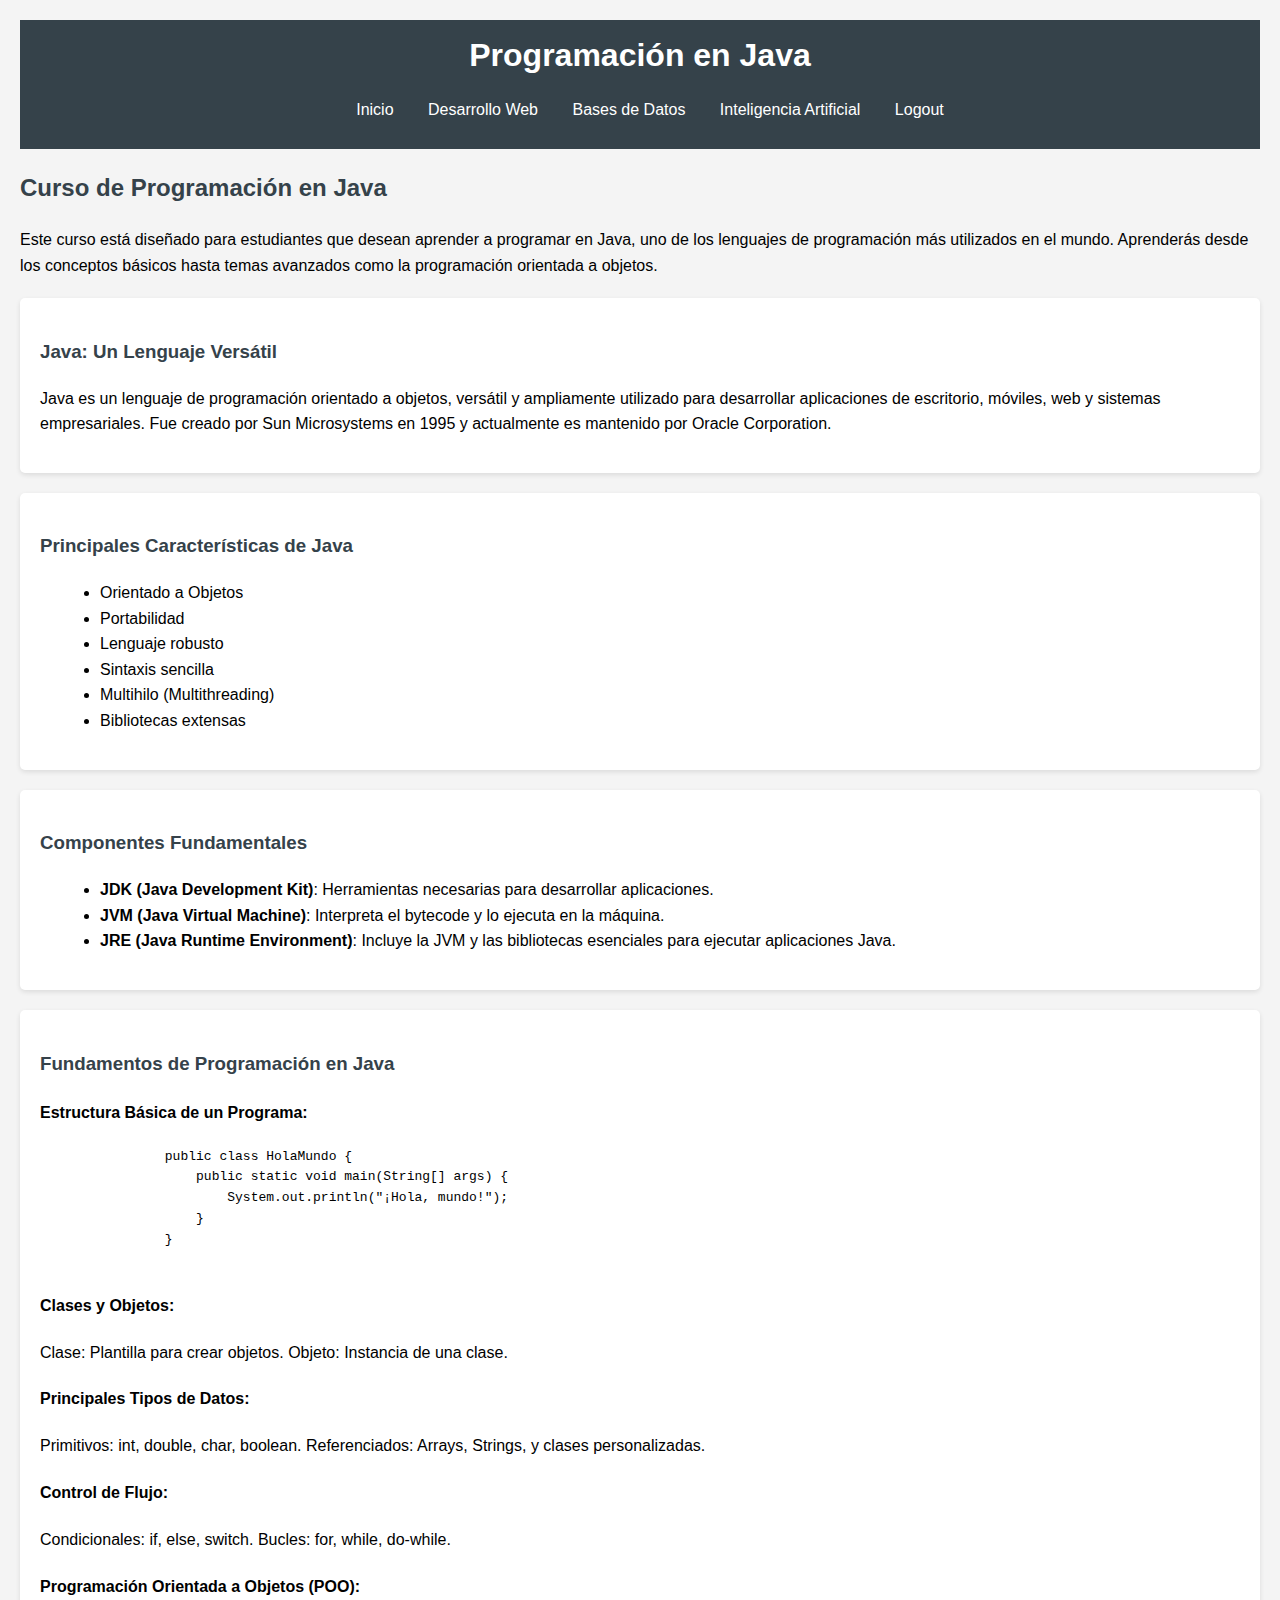
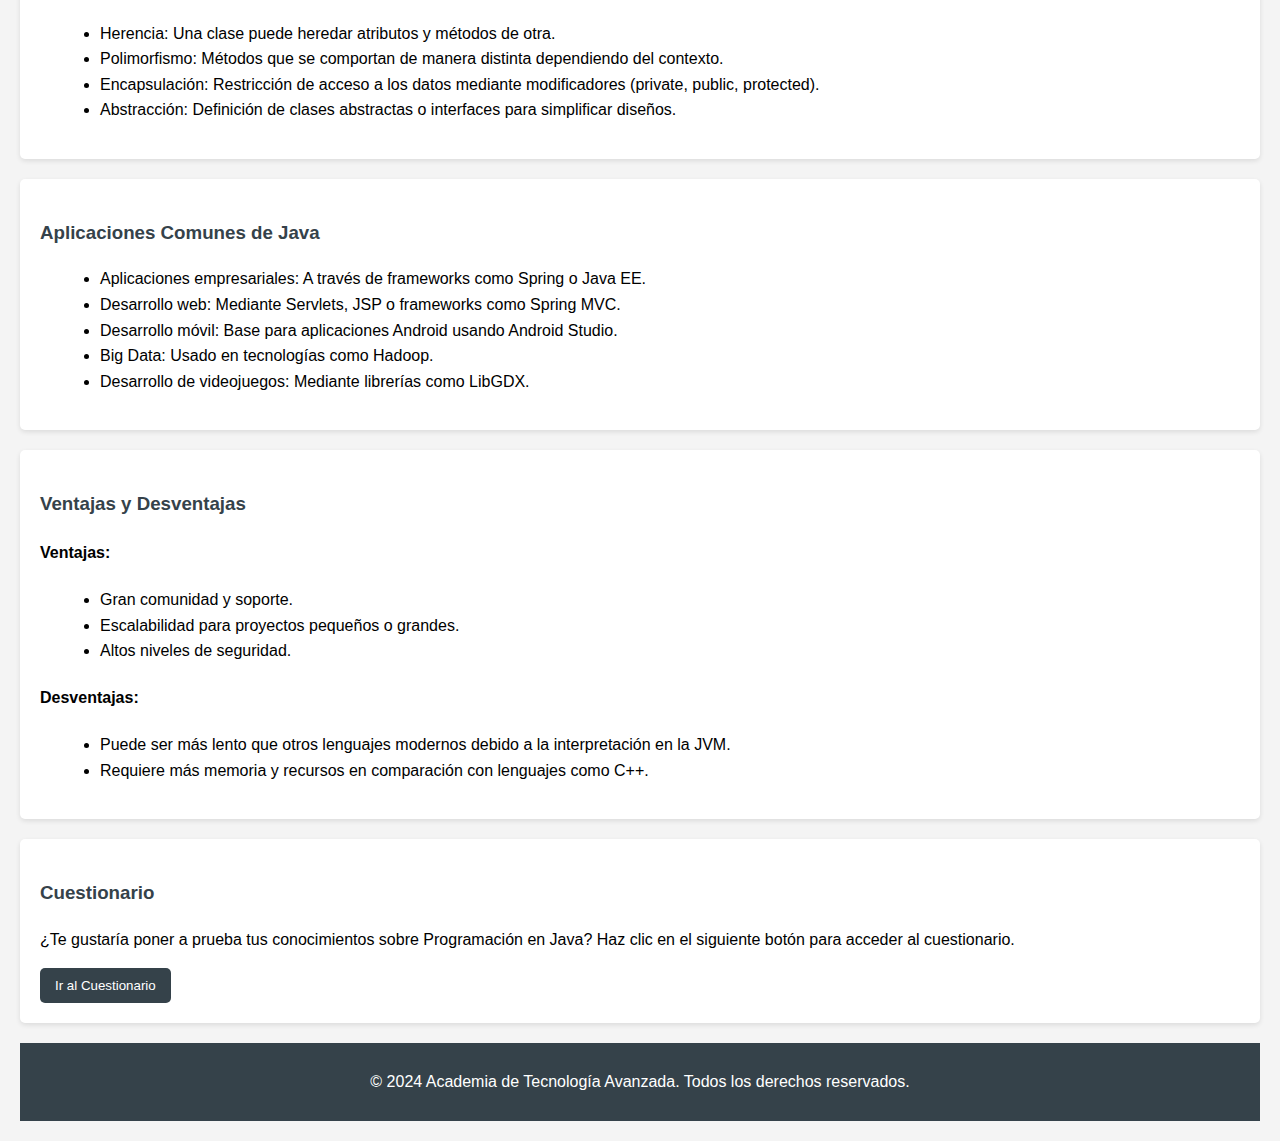
<file: cursos/java.html>
<!DOCTYPE html>
<html lang="es">
<head>
    <meta charset="UTF-8">
    <meta name="viewport" content="width=device-width, initial-scale=1.0">
    <title>Programación en Java - Academia de Tecnología Avanzada</title>
    <link rel="stylesheet" href="../styles.css">
    <style>
        body {
            font-family: Arial, sans-serif;
            line-height: 1.6;
            margin: 0;
            padding: 20px;
            background-color: #f4f4f4;
        }
        header {
            background: #35424a;
            color: #ffffff;
            padding: 10px 0;
            text-align: center;
        }
        nav ul {
            list-style: none;
            padding: 0;
        }
        nav ul li {
            display: inline;
            margin: 0 15px;
        }
        nav ul li a {
            color: #ffffff;
            text-decoration: none;
        }
        h2, h3 {
            color: #35424a;
        }
        section {
            background: #ffffff;
            padding: 20px;
            margin: 20px 0;
            border-radius: 5px;
            box-shadow: 0 2px 5px rgba(0,0,0,0.1);
        }
        .gallery img {
            margin: 10px;
            border-radius: 5px;
        }
    </style>
</head>
<body>
    <header>
        <h1>Programación en Java</h1>
        <nav>
            <ul>
                <li><a href="../index.html">Inicio</a></li>
                <li><a href="./web.html">Desarrollo Web</a></li>
                <li><a href="./databases.html">Bases de Datos</a></li>
                <li><a href="./ai.html">Inteligencia Artificial</a></li>
                <li><a href="#" id="logoutBtn" onclick="logout()">Logout</a></li>
            </ul>
        </nav>
    </header>
    <main>
        <h2>Curso de Programación en Java</h2>
        <p>Este curso está diseñado para estudiantes que desean aprender a programar en Java, uno de los lenguajes de programación más utilizados en el mundo. Aprenderás desde los conceptos básicos hasta temas avanzados como la programación orientada a objetos.</p>

        <section>
            <h3>Java: Un Lenguaje Versátil</h3>
            <p>Java es un lenguaje de programación orientado a objetos, versátil y ampliamente utilizado para desarrollar aplicaciones de escritorio, móviles, web y sistemas empresariales. Fue creado por Sun Microsystems en 1995 y actualmente es mantenido por Oracle Corporation.</p>
        </section>

        <section>
            <h3>Principales Características de Java</h3>
            <ul>
                <li>Orientado a Objetos</li>
                <li>Portabilidad</li>
                <li>Lenguaje robusto</li>
                <li>Sintaxis sencilla</li>
                <li>Multihilo (Multithreading)</li>
                <li>Bibliotecas extensas</li>
            </ul>
        </section>

        <section>
            <h3>Componentes Fundamentales</h3>
            <ul>
                <li><strong>JDK (Java Development Kit)</strong>: Herramientas necesarias para desarrollar aplicaciones.</li>
                <li><strong>JVM (Java Virtual Machine)</strong>: Interpreta el bytecode y lo ejecuta en la máquina.</li>
                <li><strong>JRE (Java Runtime Environment)</strong>: Incluye la JVM y las bibliotecas esenciales para ejecutar aplicaciones Java.</li>
            </ul>
        </section>

        <section>
            <h3>Fundamentos de Programación en Java</h3>
            <h4>Estructura Básica de un Programa:</h4>
            <pre>
                public class HolaMundo {
                    public static void main(String[] args) {
                        System.out.println("¡Hola, mundo!");
                    }
                }
            </pre>
            <h4>Clases y Objetos:</h4>
            <p>Clase: Plantilla para crear objetos. Objeto: Instancia de una clase.</p>
            <h4>Principales Tipos de Datos:</h4>
            <p>Primitivos: int, double, char, boolean. Referenciados: Arrays, Strings, y clases personalizadas.</p>

            <h4>Control de Flujo:</h4>
            <p>Condicionales: if, else, switch. Bucles: for, while, do-while.</p>

            <h4>Programación Orientada a Objetos (POO):</h4>
            <ul>
                <li>Herencia: Una clase puede heredar atributos y métodos de otra.</li>
                <li>Polimorfismo: Métodos que se comportan de manera distinta dependiendo del contexto.</li>
                <li>Encapsulación: Restricción de acceso a los datos mediante modificadores (private, public, protected).</li>
                <li>Abstracción: Definición de clases abstractas o interfaces para simplificar diseños.</li>
            </ul>
        </section>

        <section>
            <h3>Aplicaciones Comunes de Java</h3>
            <ul>
                <li>Aplicaciones empresariales: A través de frameworks como Spring o Java EE.</li>
                <li>Desarrollo web: Mediante Servlets, JSP o frameworks como Spring MVC.</li>
                <li>Desarrollo móvil: Base para aplicaciones Android usando Android Studio.</li>
                <li>Big Data: Usado en tecnologías como Hadoop.</li>
                <li>Desarrollo de videojuegos: Mediante librerías como LibGDX.</li>
            </ul>
        </section>

        <section>
            <h3>Ventajas y Desventajas</h3>
            <h4>Ventajas:</h4>
            <ul>
                <li>Gran comunidad y soporte.</li>
                <li>Escalabilidad para proyectos pequeños o grandes.</li>
                <li>Altos niveles de seguridad.</li>
            </ul>
            <h4>Desventajas:</h4>
            <ul>
                <li>Puede ser más lento que otros lenguajes modernos debido a la interpretación en la JVM.</li>
                <li>Requiere más memoria y recursos en comparación con lenguajes como C++.</li>
            </ul>
        </section>
        <section>
            <h3>Cuestionario</h3>
            <p>¿Te gustaría poner a prueba tus conocimientos sobre Programación en Java? Haz clic en el siguiente botón para acceder al cuestionario.</p>
            <button onclick="window.location.href='../cuestionarios/cuestionariojava.html'">Ir al Cuestionario</button>
        </section>
    </main>
    <footer>
        <p>&copy; 2024 Academia de Tecnología Avanzada. Todos los derechos reservados.</p>
    </footer>

    <script src="../script.js"></script>
</body>
</html>
</file>
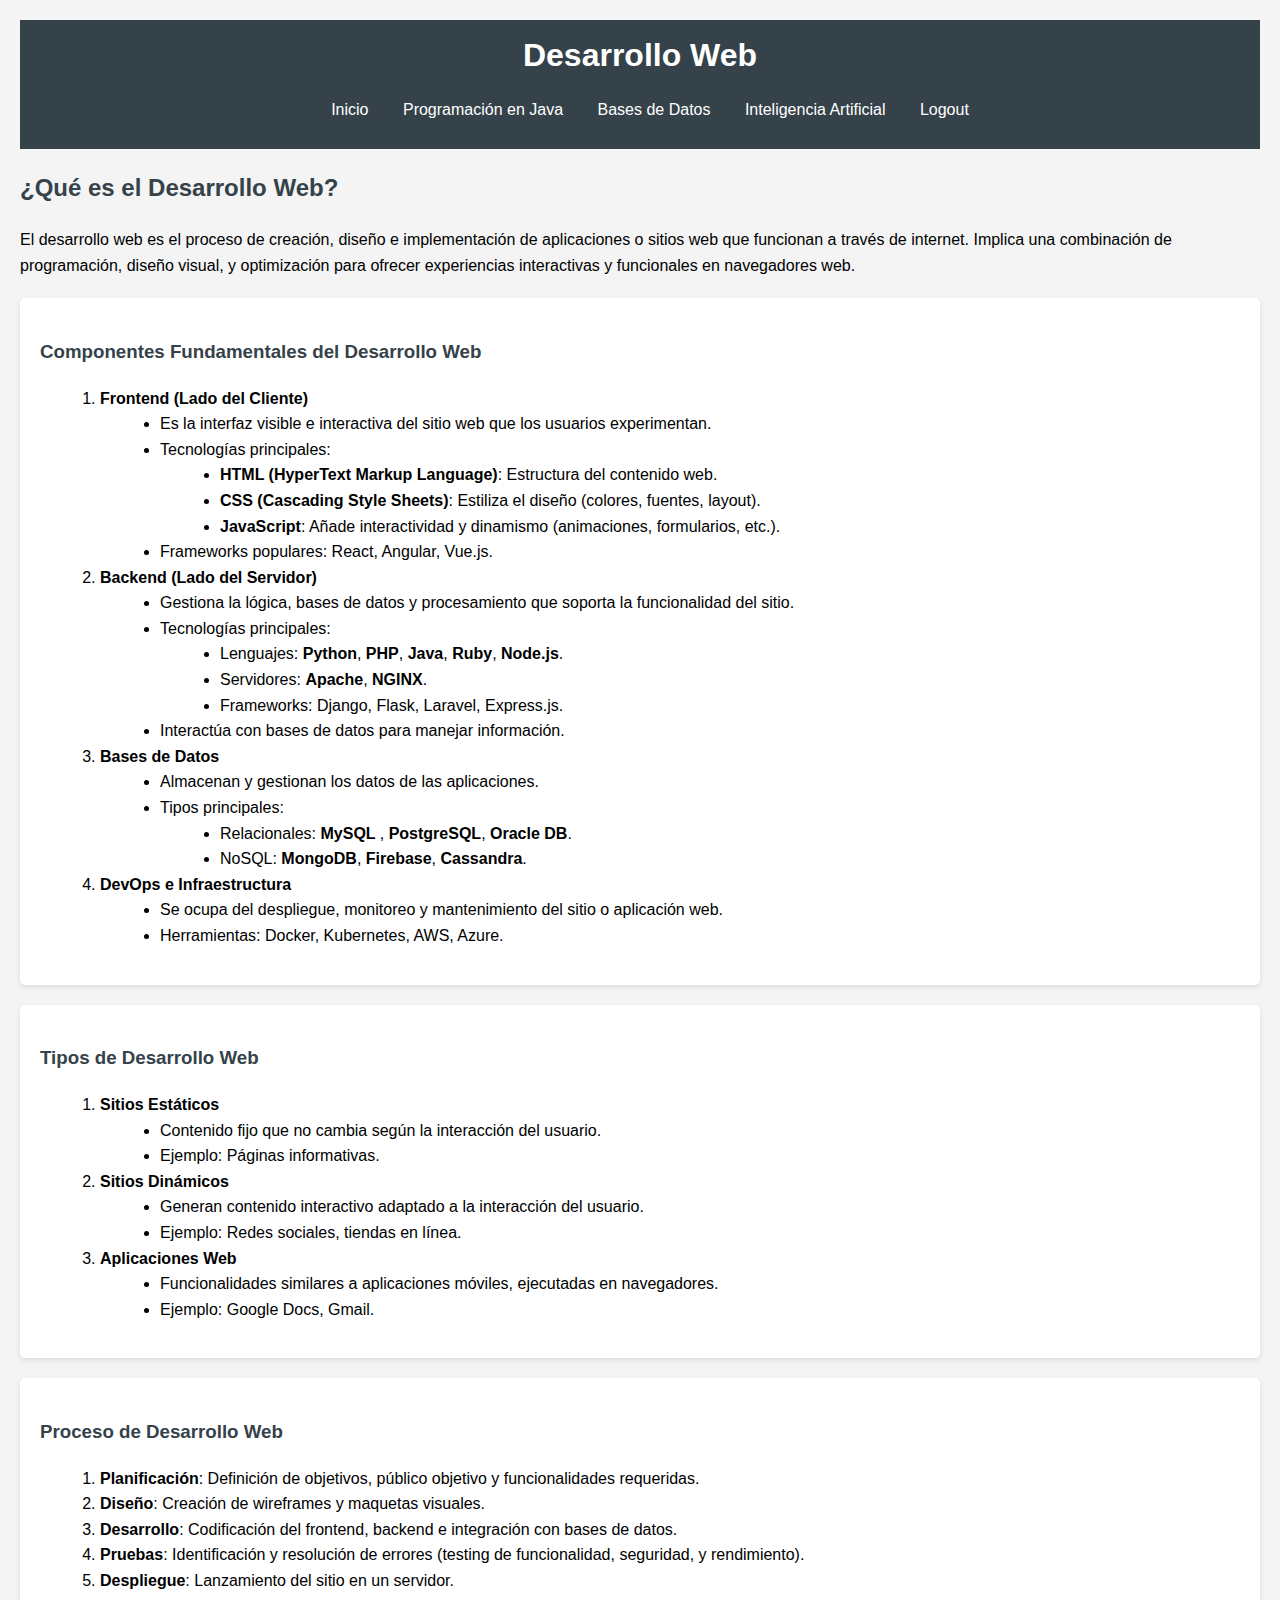
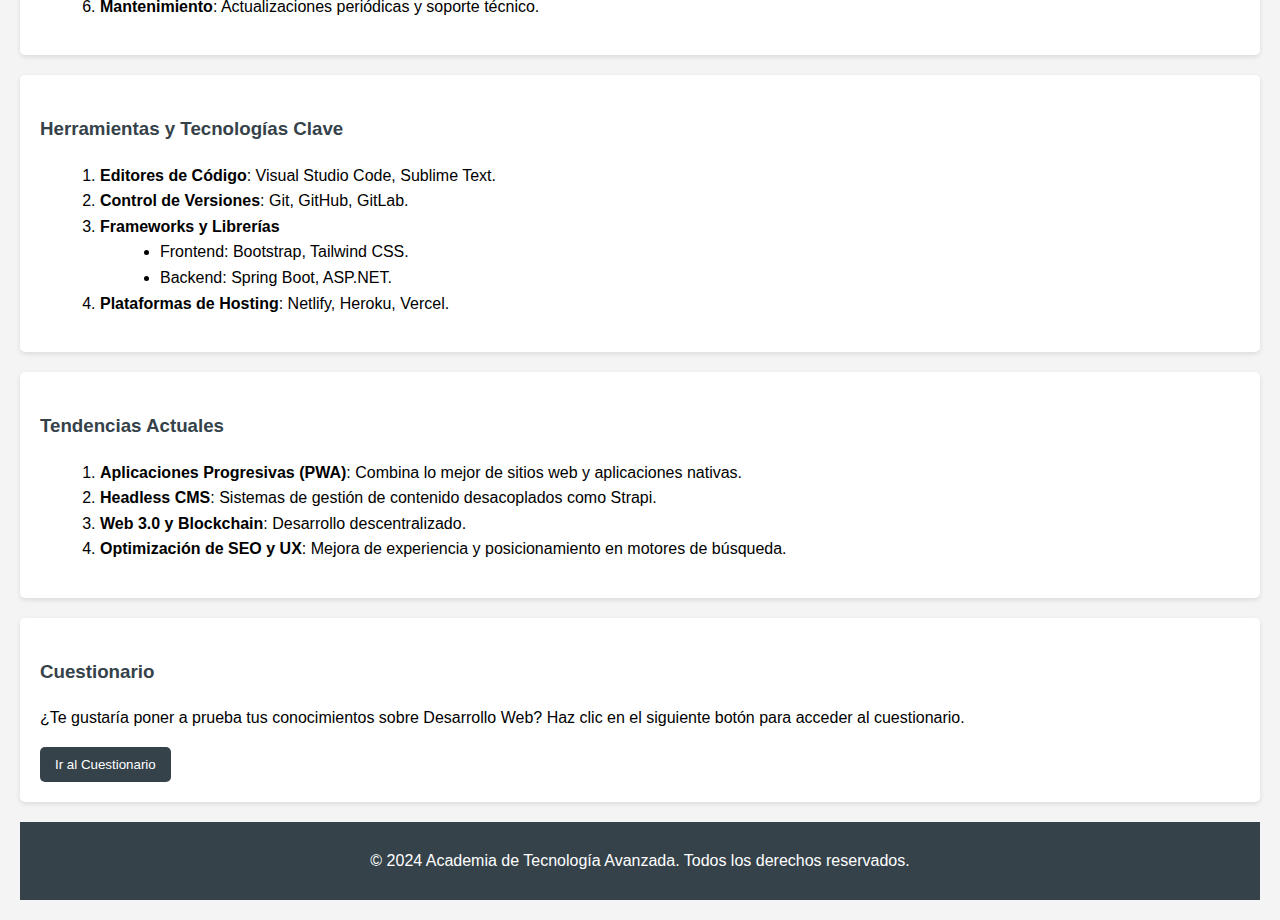
<file: cursos/web.html>
<!DOCTYPE html>
<html lang="es">
<head>
    <meta charset="UTF-8">
    <meta name="viewport" content="width=device-width, initial-scale=1.0">
    <title>Desarrollo Web - Academia de Tecnología Avanzada</title>
    <link rel="stylesheet" href="../styles.css">
    <style>
        body {
            font-family: Arial, sans-serif;
            line-height: 1.6;
            margin: 0;
            padding: 20px;
            background-color: #f4f4f4;
        }
        header {
            background: #35424a;
            color: #ffffff;
            padding: 10px 0;
            text-align: center;
        }
        nav ul {
            list-style: none;
            padding: 0;
        }
        nav ul li {
            display: inline;
            margin: 0 15px;
        }
        nav ul li a {
            color: #ffffff;
            text-decoration: none;
        }
        h2, h3 {
            color: #35424a;
        }
        section {
            background: #ffffff;
            padding: 20px;
            margin: 20px 0;
            border-radius: 5px;
            box-shadow: 0 2px 5px rgba(0,0,0,0.1);
        }
        ul {
            list-style-type: disc;
            margin-left: 20px;
        }
        pre {
            background: #e8e8e8;
            padding: 10px;
            border-radius: 5px;
            overflow: auto;
        }
    </style>
</head>
<body>
    <header>
        <h1>Desarrollo Web</h1>
        <nav>
            <ul>
                <li><a href="../index.html">Inicio</a></li>
                <li><a href="./java.html" class="course-link">Programación en Java</a></li>
                <li><a href="./databases.html">Bases de Datos</a></li>
                <li><a href="./ai.html">Inteligencia Artificial</a></li>
                <li><a href="#" id="logoutBtn" onclick="logout()">Logout</a></li>
            </ul>
        </nav>
    </header>
    <main>
        <h2>¿Qué es el Desarrollo Web?</h2>
        <p>El desarrollo web es el proceso de creación, diseño e implementación de aplicaciones o sitios web que funcionan a través de internet. Implica una combinación de programación, diseño visual, y optimización para ofrecer experiencias interactivas y funcionales en navegadores web.</p>

        <section>
            <h3>Componentes Fundamentales del Desarrollo Web</h3>
            <ol>
                <li><strong>Frontend (Lado del Cliente)</strong>
                    <ul>
                        <li>Es la interfaz visible e interactiva del sitio web que los usuarios experimentan.</li>
                        <li>Tecnologías principales:
                            <ul>
                                <li><strong>HTML (HyperText Markup Language)</strong>: Estructura del contenido web.</li>
                                <li><strong>CSS (Cascading Style Sheets)</strong>: Estiliza el diseño (colores, fuentes, layout).</li>
                                <li><strong>JavaScript</strong>: Añade interactividad y dinamismo (animaciones, formularios, etc.).</li>
                            </ul>
                        </li>
                        <li>Frameworks populares: React, Angular, Vue.js.</li>
                    </ul>
                </li>
                <li><strong>Backend (Lado del Servidor)</strong>
                    <ul>
                        <li>Gestiona la lógica, bases de datos y procesamiento que soporta la funcionalidad del sitio.</li>
                        <li>Tecnologías principales:
                            <ul>
                                <li>Lenguajes: <strong>Python</strong>, <strong>PHP</strong>, <strong>Java</strong>, <strong>Ruby</strong>, <strong>Node.js</strong>.</li>
                                <li>Servidores: <strong>Apache</strong>, <strong>NGINX</strong>.</li>
                                <li>Frameworks: Django, Flask, Laravel, Express.js.</li>
                            </ul>
                        </li>
                        <li>Interactúa con bases de datos para manejar información.</li>
                    </ul>
                </li>
                <li><strong>Bases de Datos</strong>
                    <ul>
                        <li>Almacenan y gestionan los datos de las aplicaciones.</li>
                        <li>Tipos principales:
                            <ul>
                                <li>Relacionales: <strong>MySQL </strong>, <strong>PostgreSQL</strong>, <strong>Oracle DB</strong>.</li>
                                <li>NoSQL: <strong>MongoDB</strong>, <strong>Firebase</strong>, <strong>Cassandra</strong>.</li>
                            </ul>
                        </li>
                    </ul>
                </li>
                <li><strong>DevOps e Infraestructura</strong>
                    <ul>
                        <li>Se ocupa del despliegue, monitoreo y mantenimiento del sitio o aplicación web.</li>
                        <li>Herramientas: Docker, Kubernetes, AWS, Azure.</li>
                    </ul>
                </li>
            </ol>
        </section>

        <section>
            <h3>Tipos de Desarrollo Web</h3>
            <ol>
                <li><strong>Sitios Estáticos</strong>
                    <ul>
                        <li>Contenido fijo que no cambia según la interacción del usuario.</li>
                        <li>Ejemplo: Páginas informativas.</li>
                    </ul>
                </li>
                <li><strong>Sitios Dinámicos</strong>
                    <ul>
                        <li>Generan contenido interactivo adaptado a la interacción del usuario.</li>
                        <li>Ejemplo: Redes sociales, tiendas en línea.</li>
                    </ul>
                </li>
                <li><strong>Aplicaciones Web</strong>
                    <ul>
                        <li>Funcionalidades similares a aplicaciones móviles, ejecutadas en navegadores.</li>
                        <li>Ejemplo: Google Docs, Gmail.</li>
                    </ul>
                </li>
            </ol>
        </section>

        <section>
            <h3>Proceso de Desarrollo Web</h3>
            <ol>
                <li><strong>Planificación</strong>: Definición de objetivos, público objetivo y funcionalidades requeridas.</li>
                <li><strong>Diseño</strong>: Creación de wireframes y maquetas visuales.</li>
                <li><strong>Desarrollo</strong>: Codificación del frontend, backend e integración con bases de datos.</li>
                <li><strong>Pruebas</strong>: Identificación y resolución de errores (testing de funcionalidad, seguridad, y rendimiento).</li>
                <li><strong>Despliegue</strong>: Lanzamiento del sitio en un servidor.</li>
                <li><strong>Mantenimiento</strong>: Actualizaciones periódicas y soporte técnico.</li>
            </ol>
        </section>

        <section>
            <h3>Herramientas y Tecnologías Clave</h3>
            <ol>
                <li><strong>Editores de Código</strong>: Visual Studio Code, Sublime Text.</li>
                <li><strong>Control de Versiones</strong>: Git, GitHub, GitLab.</li>
                <li><strong>Frameworks y Librerías</strong>
                    <ul>
                        <li>Frontend: Bootstrap, Tailwind CSS.</li>
                        <li>Backend: Spring Boot, ASP.NET.</li>
                    </ul>
                </li>
                <li><strong>Plataformas de Hosting</strong>: Netlify, Heroku, Vercel.</li>
            </ol>
        </section>

        <section>
            <h3>Tendencias Actuales</h3>
            <ol>
                <li><strong>Aplicaciones Progresivas (PWA)</strong>: Combina lo mejor de sitios web y aplicaciones nativas.</li>
                <li><strong>Headless CMS</strong>: Sistemas de gestión de contenido desacoplados como Strapi.</li>
                <li><strong>Web 3.0 y Blockchain</strong>: Desarrollo descentralizado.</li>
                <li><strong>Optimización de SEO y UX</strong>: Mejora de experiencia y posicionamiento en motores de búsqueda.</li>
            </ol>
        </section>
        <section>
            <h3>Cuestionario</h3>
            <p>¿Te gustaría poner a prueba tus conocimientos sobre Desarrollo Web? Haz clic en el siguiente botón para acceder al cuestionario.</p>
            <button onclick="window.location.href='../cuestionarios/cuestionarioweb.html'">Ir al Cuestionario</button>
        </section>
    </main>
    <footer>
        <p>&copy; 2024 Academia de Tecnología Avanzada. Todos los derechos reservados.</p>
    </footer>

    <script src="../script.js"></script>
</body>
</html>
</file>
<file: styles.css>
/* Estilos generales */
body {
    font-family: Arial, sans-serif;
    line-height: 1.6;
    margin: 0;
    padding: 20px;
    background-color: #f4f4f4;
}

header {
    background: #35424a;; /* Color del encabezado */
    color: #ffffff;
    padding: 10px 0;
    text-align: center;
}

nav ul {
    list-style: none;
    padding: 0;
}

nav ul li {
    display: inline;
    margin: 0 15px;
}

nav ul li a {
    color: #ffffff;
    text-decoration: none;
}

h1 {
    margin: 0;
}

h2, h3 {
    color: #333; /* Color de los encabezados */
}

section {
    background: #ffffff;
    padding: 20px;
    margin: 20px 0;
    border-radius: 5px;
    box-shadow: 0 2px 5px rgba(0,0,0,0.1);
}

ol, ul {
    margin-left: 20px;
}

footer {
    text-align: center;
    padding: 10px 0;
    background: #35424a; /* Color del pie de página */
    color: white;
    position: relative;
    bottom: 0;
    width: 100%;
}

/* Estilos específicos para formularios y botones */
input[type="text"], input[type="password"] {
    width: 95%;
    padding: 10px;
    margin: 8px 0;
    border: 1px solid #ccc;
    border-radius: 5px;
}

button {
    background-color: #35424a; 
    color: white; 
    padding: 10px 15px; 
    border: none; 
    border-radius: 5px;
    cursor: pointer;
}

button:hover {
    background-color: #45a049;
}

/* Estilos para modales */
.modal {
    display: none; 
    position: fixed; 
    z-index: 1; 
    left: 0;
    top: 0;
    width: 100%; 
    height: 100%; 
    overflow: auto; 
    background-color: rgb(0,0,0); 
    background-color: rgba(0,0,0,0.4); 
}

.modal-content {
    background-color: #fefefe;
    margin: 15% auto; 
    padding: 20px;
    border: 1px solid #888;
    width: 80%; 
    max-width: 400px;
    border-radius: 10px;
    box-shadow: 0 4px 8px rgba(0,0,0,0.2);
}

.close {
    color: #aaa;
    float: right;
    font-size: 28px;
    font-weight: bold;
}

.close:hover,
.close:focus {
    color: black;
    text-decoration: none;
    cursor: pointer;
}

/* Estilos para la galería */
.gallery {
    display: flex;
    flex-wrap: wrap;
}

.gallery img {
    margin: 10px;
    border: 2px solid #ddd;
    border-radius: 4px;
    width: 336px;
    height: 200px;
}
</file>
